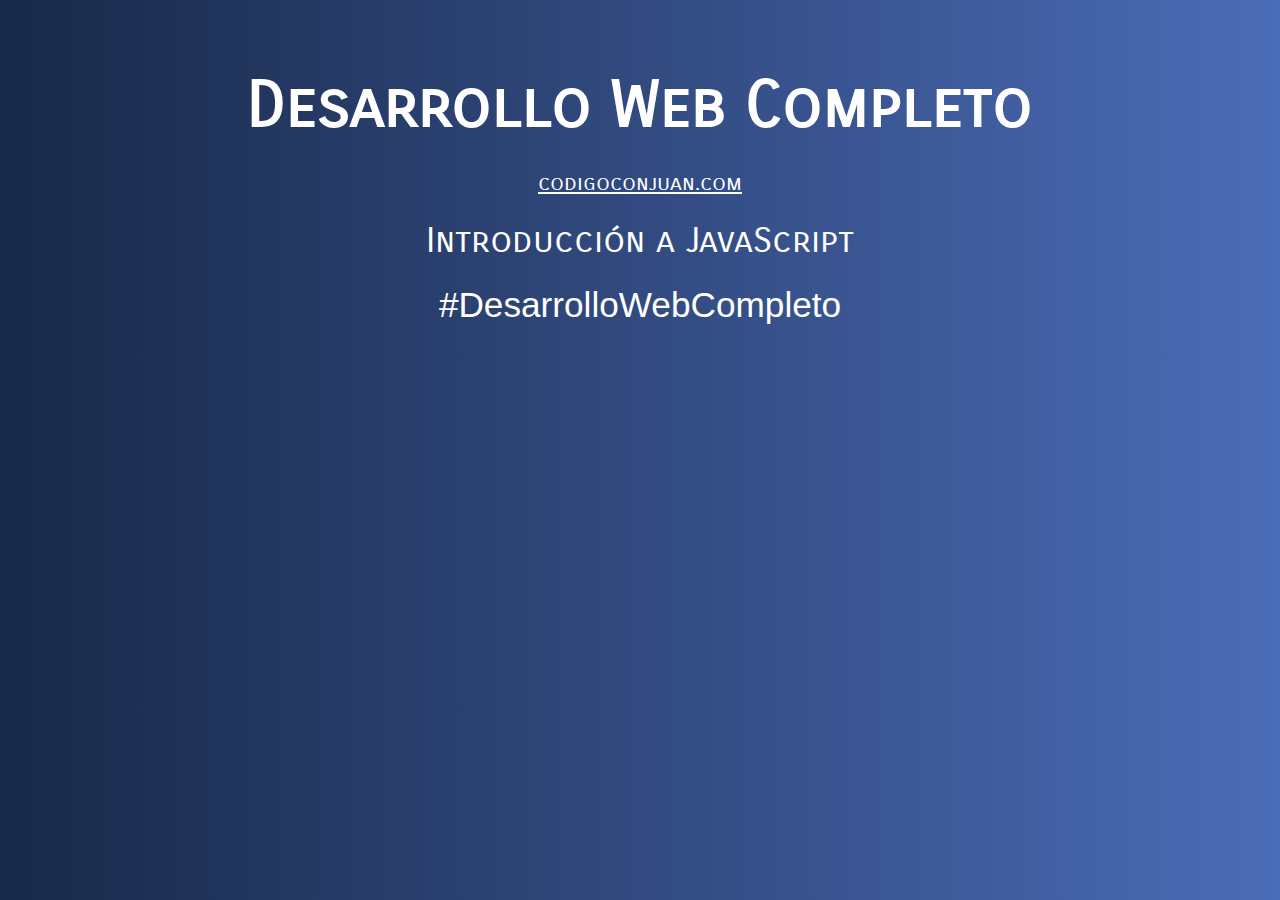
<file: JavaScriptCursoUdemy/IntroduccionJS/index.html>
<!DOCTYPE html>
<html lang="en">
  <head>
    <meta charset="UTF-8" />
    <meta name="viewport" content="width=device-width, initial-scale=1.0" />
    <title>Introducción JavaScript - Desarrollo Web Completo</title>
    <link
      href="https://fonts.googleapis.com/css2?family=Carrois+Gothic+SC&display=swap"
      rel="stylesheet"
    />
    <link rel="stylesheet" href="css/style.css" />
  </head>
  <body>
    <div class="contenido">
      <h1>Desarrollo Web Completo</h1>
      <a href="http://www.codigoconjuan.com" target="_blank"
        >codigoconjuan.com</a
      >
      <p>Introducción a JavaScript</p>
      <p class="hashtag">#DesarrolloWebCompleto</p>
    </div>
    <!-- <script src="js/scripts.js"></script> -->
    <script src="js\ObjectConstructorYLiteral.js"></script>
  </body>
</html>
</file>
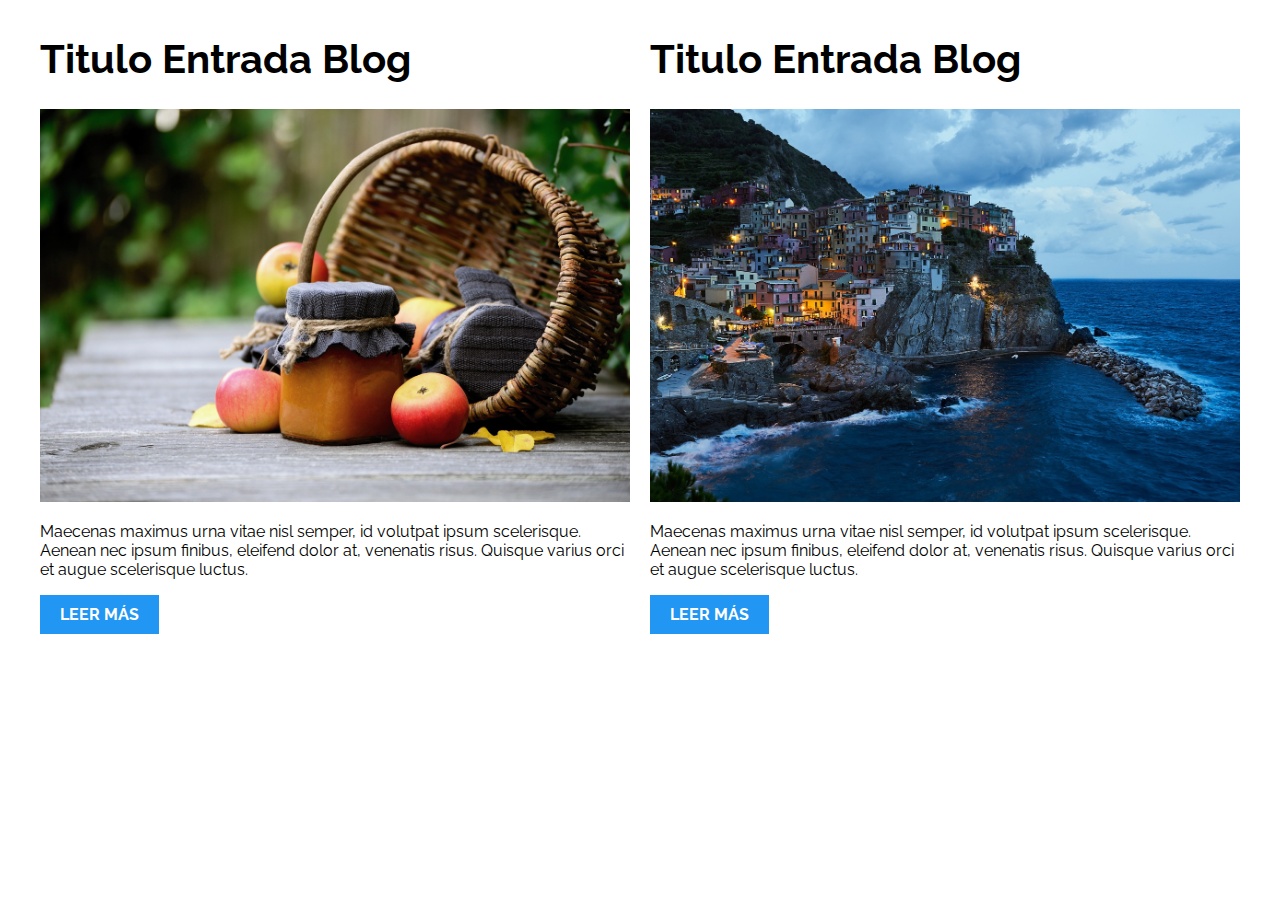
<file: PatronesRWD/01-2columnas_iguales_css_grid/index.html>
<!DOCTYPE html>
<html>

<head>
    <meta charset="utf-8">
    <title>Patrones Responsive Web Design - 2 Columnas</title>
    <link rel="stylesheet" href="https://necolas.github.io/normalize.css/8.0.1/normalize.css">
    <link href="https://fonts.googleapis.com/css?family=Raleway:400,700,900" rel="stylesheet">
    <link rel="stylesheet" href="css/styles.css">
    <meta name="viewport" content="width=device-width, initial-scale=1">
</head>

<body>

    <div class="contenedor dos-columnas">
        <article class="entrada-blog">
            <h1>Titulo Entrada Blog</h1>
            <img src="img/imagen1.jpg">
            <p>Maecenas maximus urna vitae nisl semper, id volutpat ipsum scelerisque. Aenean nec ipsum finibus, eleifend dolor at, venenatis risus. Quisque varius orci et augue scelerisque luctus.</p>
            <a href="#">Leer más</a>
        </article>
        <article class="entrada-blog">
            <h1>Titulo Entrada Blog</h1>
            <img src="img/imagen2.jpg">
            <p>Maecenas maximus urna vitae nisl semper, id volutpat ipsum scelerisque. Aenean nec ipsum finibus, eleifend dolor at, venenatis risus. Quisque varius orci et augue scelerisque luctus.</p>
            <a href="#">Leer más</a>
        </article>
    </div>

</body>

</html>
</file>
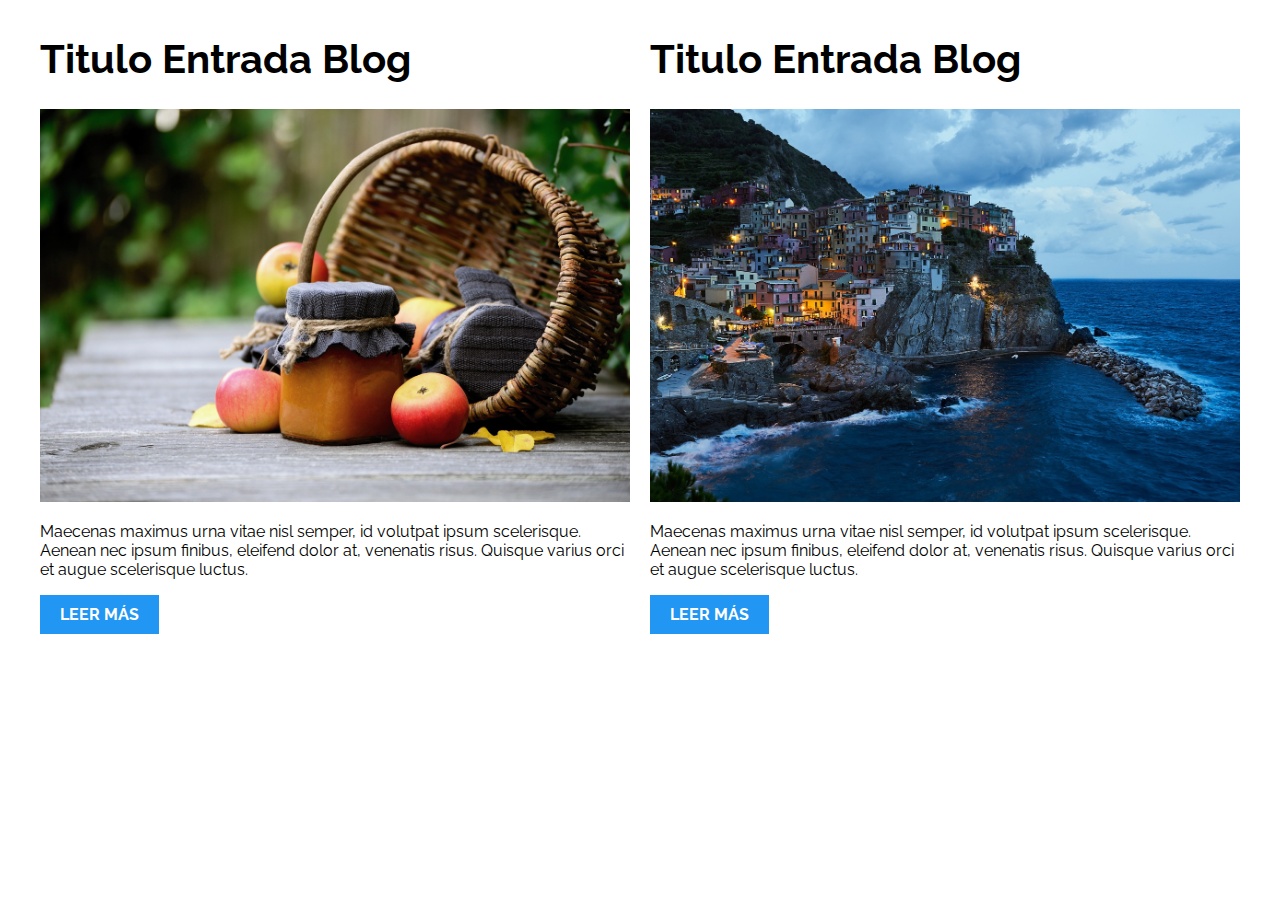
<file: PatronesRWD/02-2columnas_iguales_flexbox/index.html>
<!DOCTYPE html>
<html>

<head>
    <meta charset="utf-8">
    <title>Patrones Responsive Web Design - 2 Columnas</title>
    <link rel="stylesheet" href="https://necolas.github.io/normalize.css/8.0.1/normalize.css">
    <link href="https://fonts.googleapis.com/css?family=Raleway:400,700,900" rel="stylesheet">
    <link rel="stylesheet" href="css/styles.css">
    <meta name="viewport" content="width=device-width, initial-scale=1">
</head>

<body>
    <div class="contenedor dos-columnas">
        <article class="entrada-blog">
            <h1>Titulo Entrada Blog</h1>
            <img src="img/imagen1.jpg">
            <p>Maecenas maximus urna vitae nisl semper, id volutpat ipsum scelerisque. Aenean nec ipsum finibus, eleifend dolor at, venenatis risus. Quisque varius orci et augue scelerisque luctus.</p>
            <a href="#">Leer más</a>
        </article>
        <article class="entrada-blog">
            <h1>Titulo Entrada Blog</h1>
            <img src="img/imagen2.jpg">
            <p>Maecenas maximus urna vitae nisl semper, id volutpat ipsum scelerisque. Aenean nec ipsum finibus, eleifend dolor at, venenatis risus. Quisque varius orci et augue scelerisque luctus.</p>
            <a href="#">Leer más</a>
        </article>
    </div>

</body>

</html>
</file>
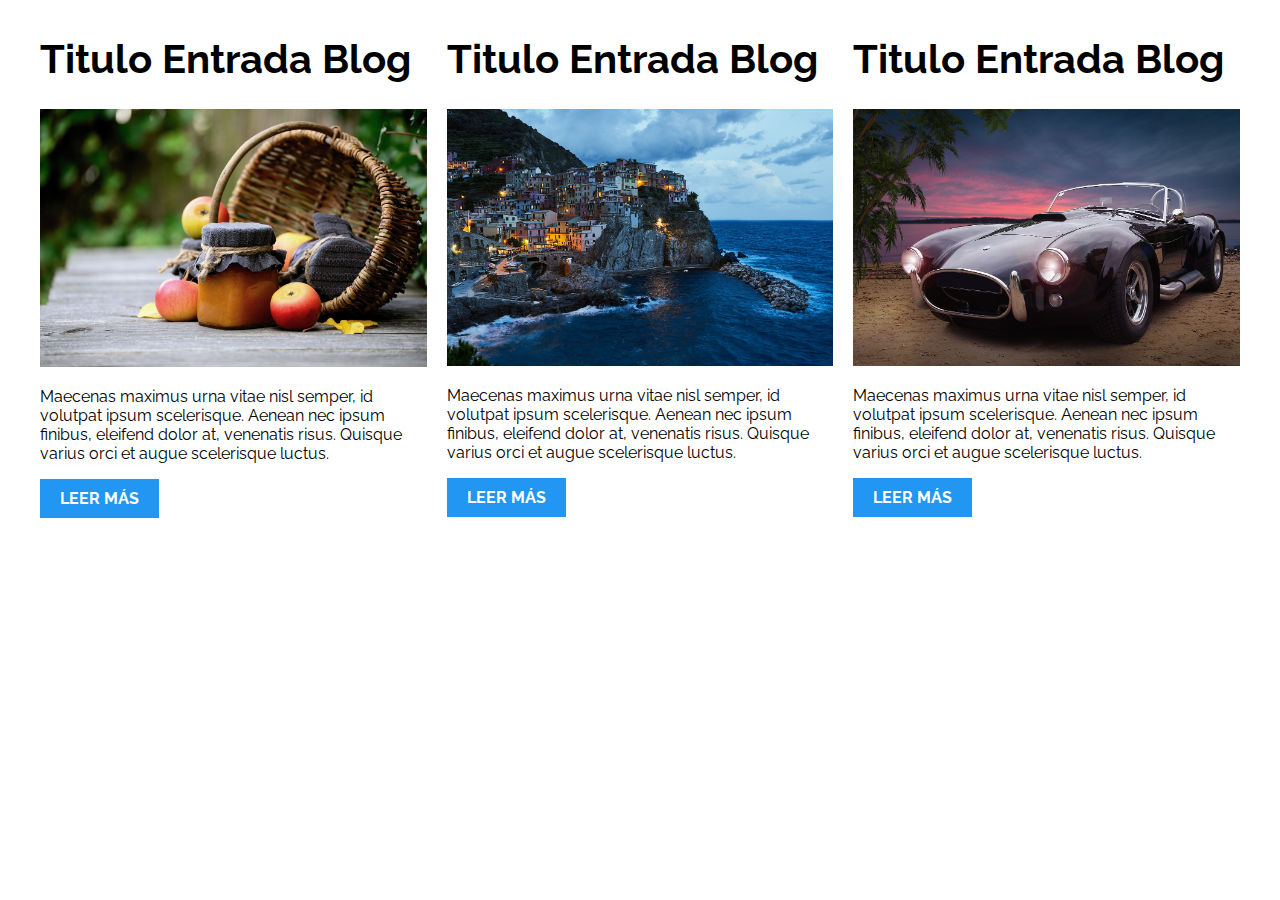
<file: PatronesRWD/03-3columnas_iguales_css_grid/index.html>
<!DOCTYPE html>
<html>

<head>
    <meta charset="utf-8">
    <title>Patrones Responsive Web Design - 3 Columnas Iguales</title>
    <link rel="stylesheet" href="https://necolas.github.io/normalize.css/8.0.1/normalize.css">
    <link href="https://fonts.googleapis.com/css?family=Raleway:400,700,900" rel="stylesheet">
    <link rel="stylesheet" href="css/styles.css">
    <meta name="viewport" content="width=device-width, initial-scale=1">
</head>

<body>

    <div class="contenedor tres-columnas">
        <article class="entrada-blog">
            <h1>Titulo Entrada Blog</h1>
            <img src="img/imagen1.jpg">
            <p>Maecenas maximus urna vitae nisl semper, id volutpat ipsum scelerisque. Aenean nec ipsum finibus, eleifend dolor at, venenatis risus. Quisque varius orci et augue scelerisque luctus.</p>
            <a href="#">Leer más</a>
        </article>

        <article class="entrada-blog">
            <h1>Titulo Entrada Blog</h1>
            <img src="img/imagen2.jpg">

            <p>Maecenas maximus urna vitae nisl semper, id volutpat ipsum scelerisque. Aenean nec ipsum finibus, eleifend dolor at, venenatis risus. Quisque varius orci et augue scelerisque luctus.</p>
            <a href="#">Leer más</a>
        </article>

        <article class="entrada-blog">
            <h1>Titulo Entrada Blog</h1>
            <img src="img/imagen3.jpg">

            <p>Maecenas maximus urna vitae nisl semper, id volutpat ipsum scelerisque. Aenean nec ipsum finibus, eleifend dolor at, venenatis risus. Quisque varius orci et augue scelerisque luctus.</p>
            <a href="#">Leer más</a>
        </article>
    </div>

</body>

</html>
</file>
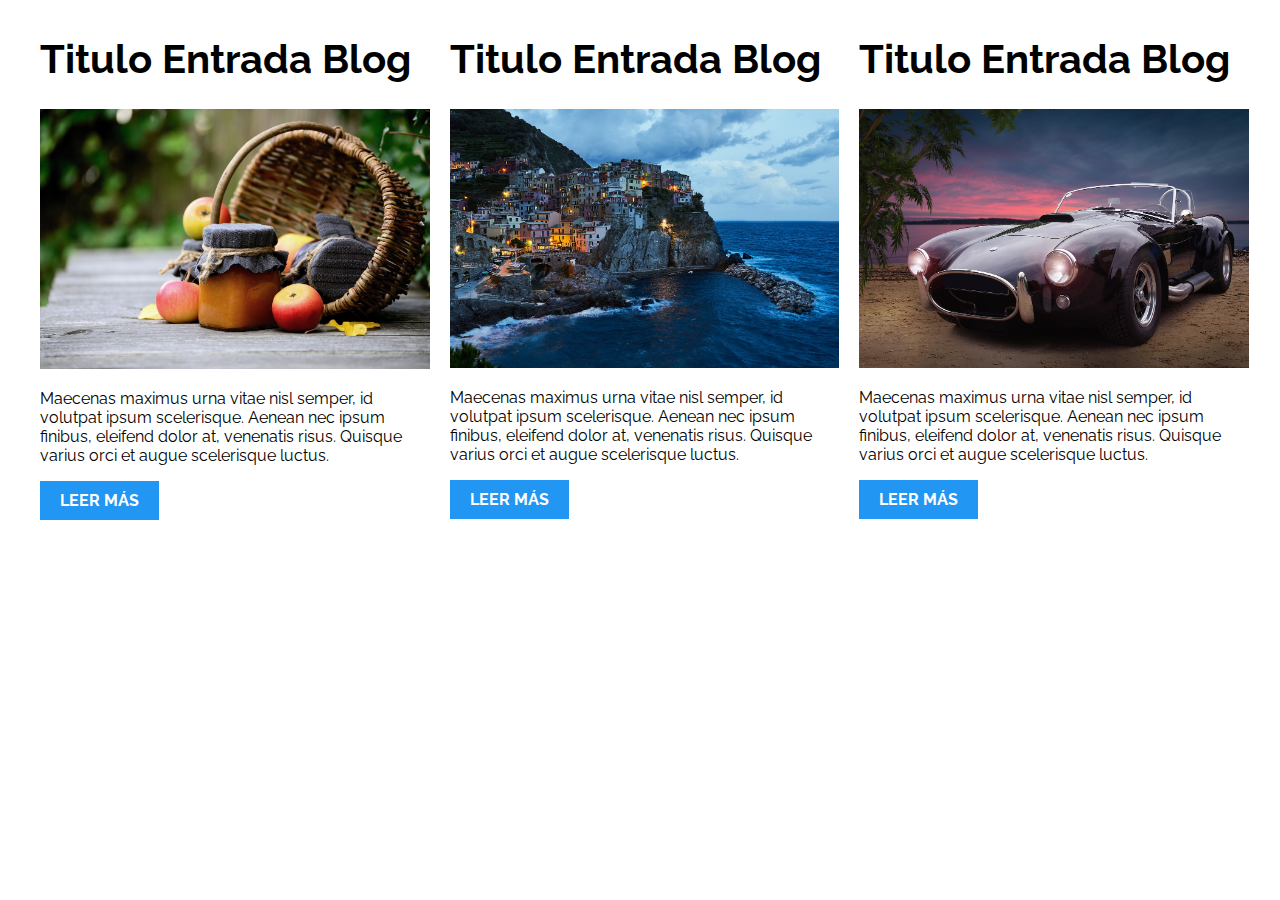
<file: PatronesRWD/04-3columnas_iguales_flexbox/index.html>
<!DOCTYPE html>
<html>

<head>
    <meta charset="utf-8">
    <title>Patrones Responsive Web Design - 3 Columnas Iguales</title>
    <link rel="stylesheet" href="https://necolas.github.io/normalize.css/8.0.1/normalize.css">
    <link href="https://fonts.googleapis.com/css?family=Raleway:400,700,900" rel="stylesheet">
    <link rel="stylesheet" href="css/styles.css">
    <meta name="viewport" content="width=device-width, initial-scale=1">
</head>

<body>

    <div class="contenedor tres-columnas">
        <article class="entrada-blog">
            <h1>Titulo Entrada Blog</h1>
            <img src="img/imagen1.jpg">
            <p>Maecenas maximus urna vitae nisl semper, id volutpat ipsum scelerisque. Aenean nec ipsum finibus, eleifend dolor at, venenatis risus. Quisque varius orci et augue scelerisque luctus.</p>
            <a href="#">Leer más</a>
        </article>

        <article class="entrada-blog">
            <h1>Titulo Entrada Blog</h1>
            <img src="img/imagen2.jpg">

            <p>Maecenas maximus urna vitae nisl semper, id volutpat ipsum scelerisque. Aenean nec ipsum finibus, eleifend dolor at, venenatis risus. Quisque varius orci et augue scelerisque luctus.</p>
            <a href="#">Leer más</a>
        </article>

        <article class="entrada-blog">
            <h1>Titulo Entrada Blog</h1>
            <img src="img/imagen3.jpg">

            <p>Maecenas maximus urna vitae nisl semper, id volutpat ipsum scelerisque. Aenean nec ipsum finibus, eleifend dolor at, venenatis risus. Quisque varius orci et augue scelerisque luctus.</p>
            <a href="#">Leer más</a>
        </article>
    </div>
</body>

</html>
</file>
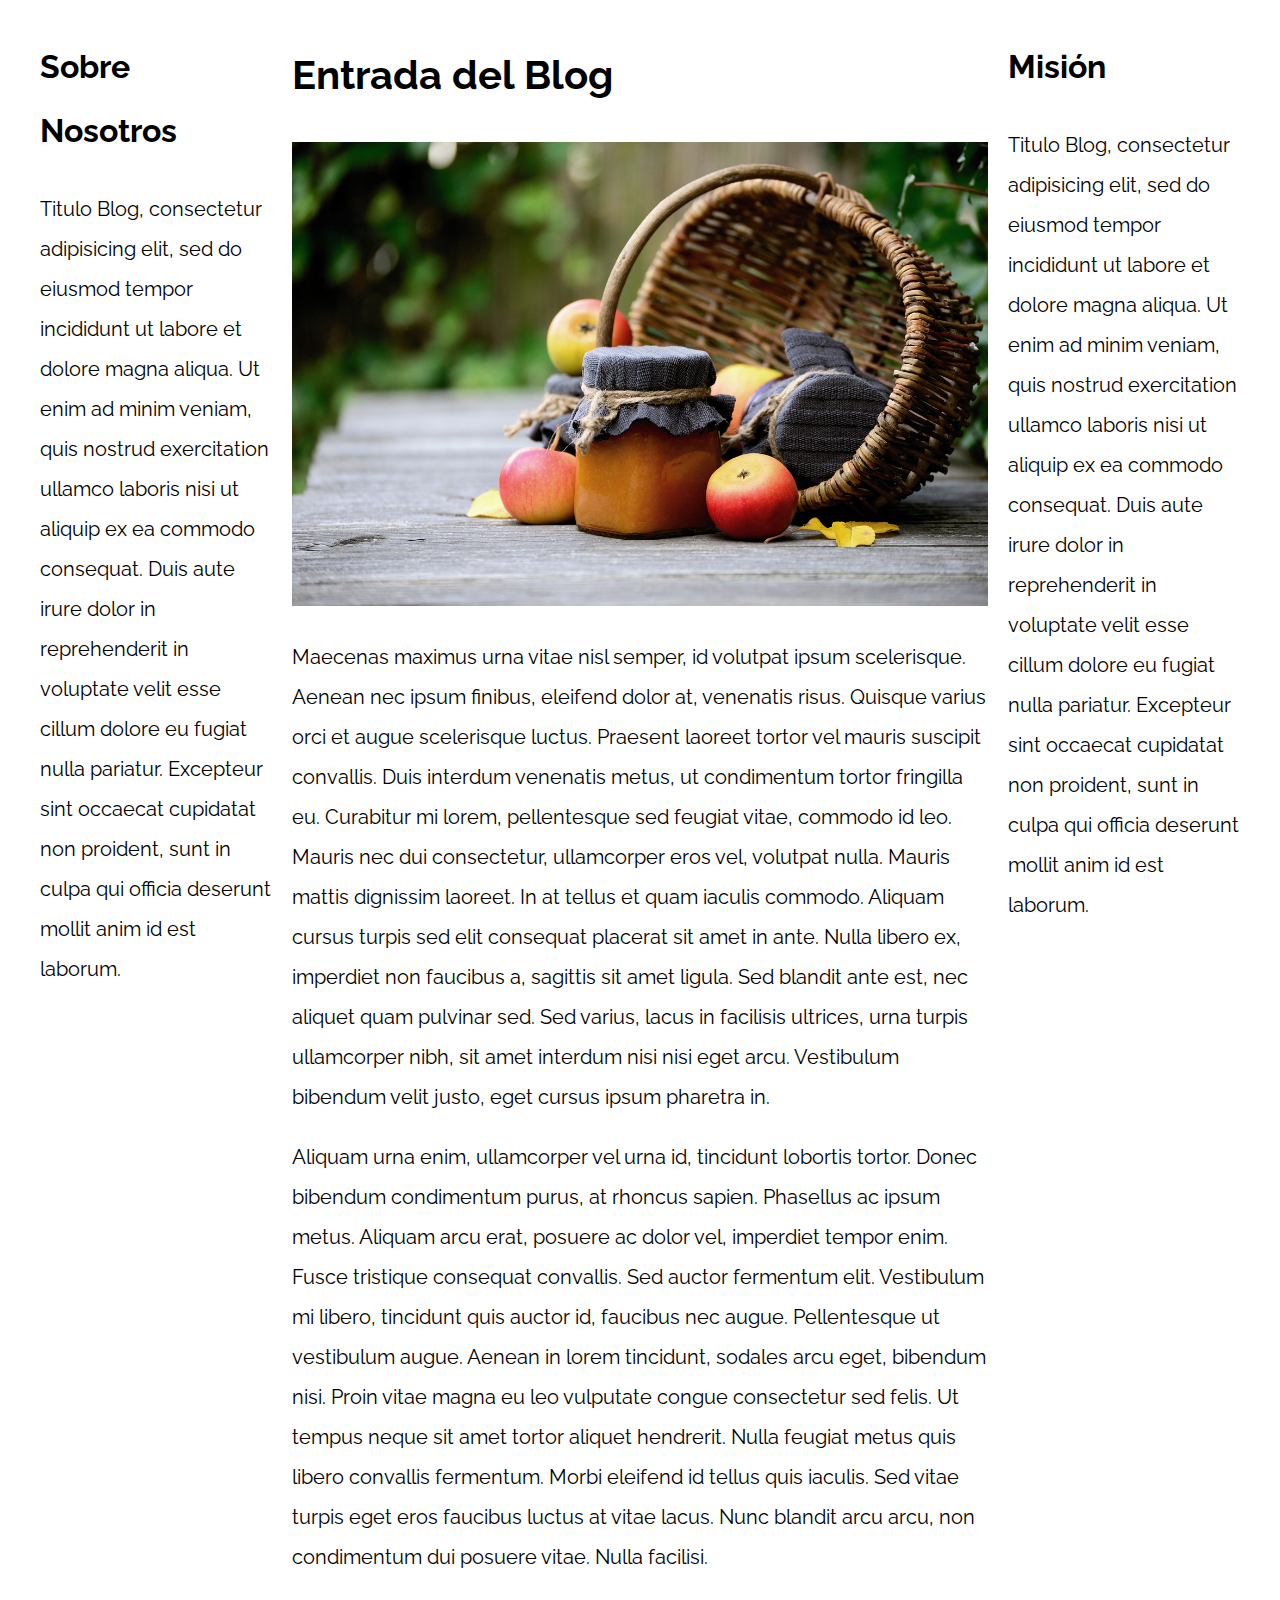
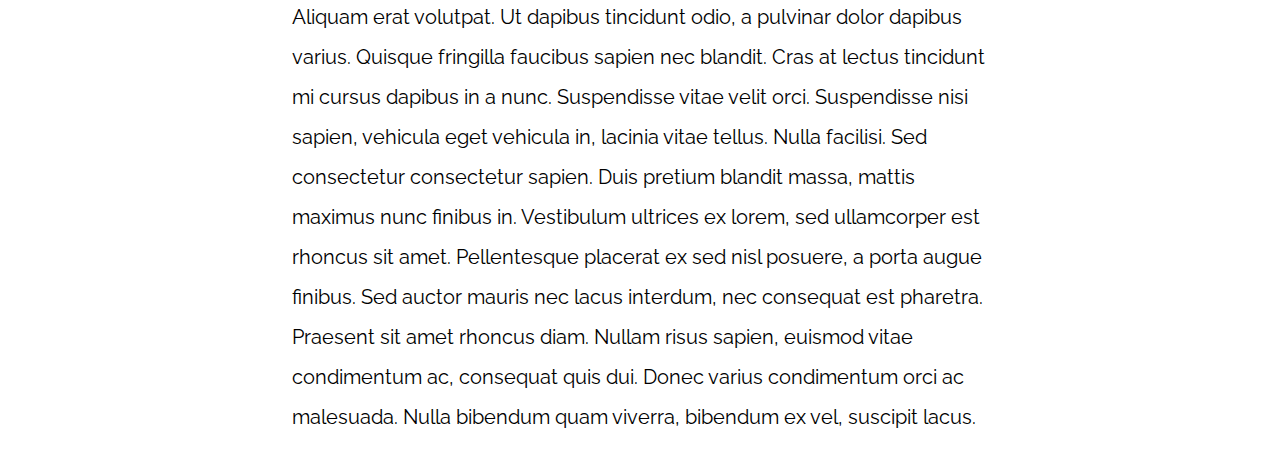
<file: PatronesRWD/05-3columnas_css_grid/index.html>
<!DOCTYPE html>
<html>

<head>
    <meta charset="utf-8">
    <title>Patrones Responsive Web Design</title>
    <link rel="stylesheet" href="https://necolas.github.io/normalize.css/8.0.1/normalize.css">
    <link href="https://fonts.googleapis.com/css?family=Raleway:400,700,900" rel="stylesheet">
    <link rel="stylesheet" href="css/styles.css">
    <meta name="viewport" content="width=device-width, initial-scale=1">
</head>

<body>

    <div class="contenedor contenedor-grid">
        <main class="contenido-principal">
            <article>
                <h1>Entrada del Blog</h1>
                <img src="img/imagen1.jpg">

                <p>Maecenas maximus urna vitae nisl semper, id volutpat ipsum scelerisque. Aenean nec ipsum finibus, eleifend dolor at, venenatis risus. Quisque varius orci et augue scelerisque luctus. Praesent laoreet tortor vel mauris suscipit convallis.
                    Duis interdum venenatis metus, ut condimentum tortor fringilla eu. Curabitur mi lorem, pellentesque sed feugiat vitae, commodo id leo. Mauris nec dui consectetur, ullamcorper eros vel, volutpat nulla. Mauris mattis dignissim laoreet.
                    In at tellus et quam iaculis commodo. Aliquam cursus turpis sed elit consequat placerat sit amet in ante. Nulla libero ex, imperdiet non faucibus a, sagittis sit amet ligula. Sed blandit ante est, nec aliquet quam pulvinar sed. Sed
                    varius, lacus in facilisis ultrices, urna turpis ullamcorper nibh, sit amet interdum nisi nisi eget arcu. Vestibulum bibendum velit justo, eget cursus ipsum pharetra in.</p>

                <p>Aliquam urna enim, ullamcorper vel urna id, tincidunt lobortis tortor. Donec bibendum condimentum purus, at rhoncus sapien. Phasellus ac ipsum metus. Aliquam arcu erat, posuere ac dolor vel, imperdiet tempor enim. Fusce tristique consequat
                    convallis. Sed auctor fermentum elit. Vestibulum mi libero, tincidunt quis auctor id, faucibus nec augue. Pellentesque ut vestibulum augue. Aenean in lorem tincidunt, sodales arcu eget, bibendum nisi. Proin vitae magna eu leo vulputate
                    congue consectetur sed felis. Ut tempus neque sit amet tortor aliquet hendrerit. Nulla feugiat metus quis libero convallis fermentum. Morbi eleifend id tellus quis iaculis. Sed vitae turpis eget eros faucibus luctus at vitae lacus.
                    Nunc blandit arcu arcu, non condimentum dui posuere vitae. Nulla facilisi.</p>

                <p>Aliquam erat volutpat. Ut dapibus tincidunt odio, a pulvinar dolor dapibus varius. Quisque fringilla faucibus sapien nec blandit. Cras at lectus tincidunt mi cursus dapibus in a nunc. Suspendisse vitae velit orci. Suspendisse nisi sapien,
                    vehicula eget vehicula in, lacinia vitae tellus. Nulla facilisi. Sed consectetur consectetur sapien. Duis pretium blandit massa, mattis maximus nunc finibus in. Vestibulum ultrices ex lorem, sed ullamcorper est rhoncus sit amet. Pellentesque
                    placerat ex sed nisl posuere, a porta augue finibus. Sed auctor mauris nec lacus interdum, nec consequat est pharetra. Praesent sit amet rhoncus diam. Nullam risus sapien, euismod vitae condimentum ac, consequat quis dui. Donec varius
                    condimentum orci ac malesuada. Nulla bibendum quam viverra, bibendum ex vel, suscipit lacus.</p>

            </article>
        </main>

        <aside class="sidebar-1">
            <h2>Sobre Nosotros</h2>
            <p>Titulo Blog, consectetur adipisicing elit, sed do eiusmod tempor incididunt ut labore et dolore magna aliqua. Ut enim ad minim veniam, quis nostrud exercitation ullamco laboris nisi ut aliquip ex ea commodo consequat. Duis aute irure dolor
                in reprehenderit in voluptate velit esse cillum dolore eu fugiat nulla pariatur. Excepteur sint occaecat cupidatat non proident, sunt in culpa qui officia deserunt mollit anim id est laborum.</p>
        </aside>
        <aside class="sidebar-2">
            <h2>Misión</h2>
            <p>Titulo Blog, consectetur adipisicing elit, sed do eiusmod tempor incididunt ut labore et dolore magna aliqua. Ut enim ad minim veniam, quis nostrud exercitation ullamco laboris nisi ut aliquip ex ea commodo consequat. Duis aute irure dolor
                in reprehenderit in voluptate velit esse cillum dolore eu fugiat nulla pariatur. Excepteur sint occaecat cupidatat non proident, sunt in culpa qui officia deserunt mollit anim id est laborum.</p>
        </aside>
    </div>

</body>

</html>
</file>
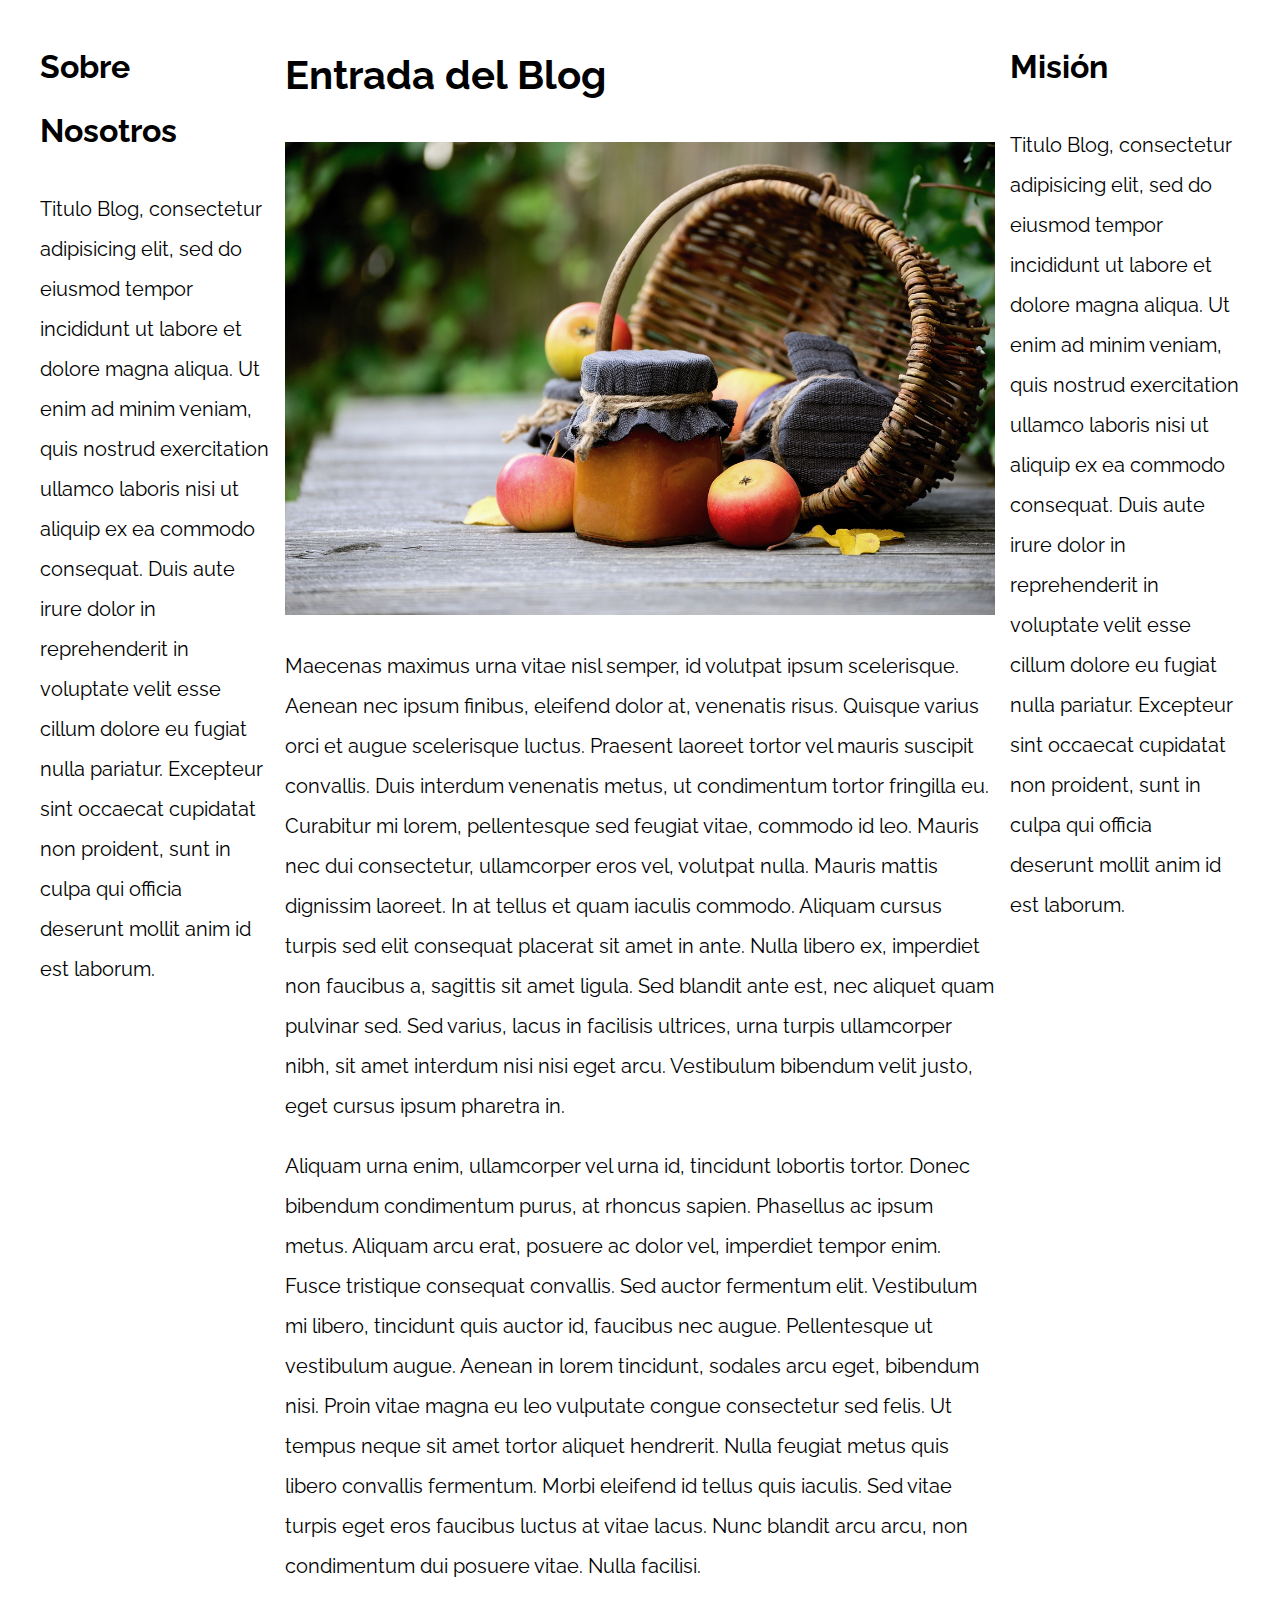
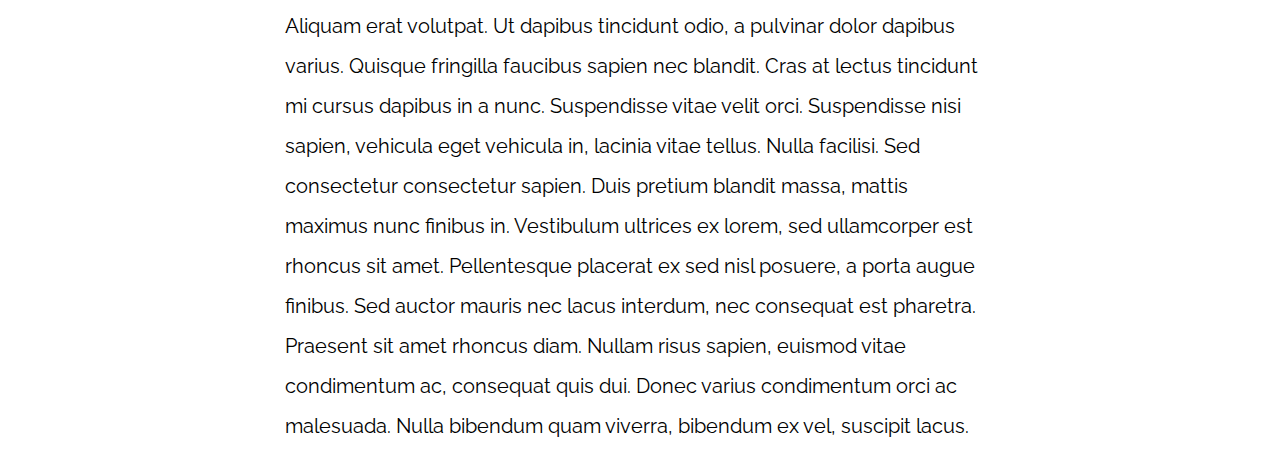
<file: PatronesRWD/06-3columnas_flexbox/index.html>
<!DOCTYPE html>
<html>

<head>
    <meta charset="utf-8">
    <title>Patrones Responsive Web Design</title>
    <link rel="stylesheet" href="https://necolas.github.io/normalize.css/8.0.1/normalize.css">
    <link href="https://fonts.googleapis.com/css?family=Raleway:400,700,900" rel="stylesheet">
    <link rel="stylesheet" href="css/styles.css">
    <meta name="viewport" content="width=device-width, initial-scale=1">
</head>

<body>

    <div class="contenedor contenedor-flex">
        <main class="contenido-principal">
            <article>
                <h1>Entrada del Blog</h1>
                <img src="img/imagen1.jpg">

                <p>Maecenas maximus urna vitae nisl semper, id volutpat ipsum scelerisque. Aenean nec ipsum finibus, eleifend dolor at, venenatis risus. Quisque varius orci et augue scelerisque luctus. Praesent laoreet tortor vel mauris suscipit convallis.
                    Duis interdum venenatis metus, ut condimentum tortor fringilla eu. Curabitur mi lorem, pellentesque sed feugiat vitae, commodo id leo. Mauris nec dui consectetur, ullamcorper eros vel, volutpat nulla. Mauris mattis dignissim laoreet.
                    In at tellus et quam iaculis commodo. Aliquam cursus turpis sed elit consequat placerat sit amet in ante. Nulla libero ex, imperdiet non faucibus a, sagittis sit amet ligula. Sed blandit ante est, nec aliquet quam pulvinar sed. Sed
                    varius, lacus in facilisis ultrices, urna turpis ullamcorper nibh, sit amet interdum nisi nisi eget arcu. Vestibulum bibendum velit justo, eget cursus ipsum pharetra in.</p>

                <p>Aliquam urna enim, ullamcorper vel urna id, tincidunt lobortis tortor. Donec bibendum condimentum purus, at rhoncus sapien. Phasellus ac ipsum metus. Aliquam arcu erat, posuere ac dolor vel, imperdiet tempor enim. Fusce tristique consequat
                    convallis. Sed auctor fermentum elit. Vestibulum mi libero, tincidunt quis auctor id, faucibus nec augue. Pellentesque ut vestibulum augue. Aenean in lorem tincidunt, sodales arcu eget, bibendum nisi. Proin vitae magna eu leo vulputate
                    congue consectetur sed felis. Ut tempus neque sit amet tortor aliquet hendrerit. Nulla feugiat metus quis libero convallis fermentum. Morbi eleifend id tellus quis iaculis. Sed vitae turpis eget eros faucibus luctus at vitae lacus.
                    Nunc blandit arcu arcu, non condimentum dui posuere vitae. Nulla facilisi.</p>

                <p>Aliquam erat volutpat. Ut dapibus tincidunt odio, a pulvinar dolor dapibus varius. Quisque fringilla faucibus sapien nec blandit. Cras at lectus tincidunt mi cursus dapibus in a nunc. Suspendisse vitae velit orci. Suspendisse nisi sapien,
                    vehicula eget vehicula in, lacinia vitae tellus. Nulla facilisi. Sed consectetur consectetur sapien. Duis pretium blandit massa, mattis maximus nunc finibus in. Vestibulum ultrices ex lorem, sed ullamcorper est rhoncus sit amet. Pellentesque
                    placerat ex sed nisl posuere, a porta augue finibus. Sed auctor mauris nec lacus interdum, nec consequat est pharetra. Praesent sit amet rhoncus diam. Nullam risus sapien, euismod vitae condimentum ac, consequat quis dui. Donec varius
                    condimentum orci ac malesuada. Nulla bibendum quam viverra, bibendum ex vel, suscipit lacus.</p>

            </article>
        </main>

        <aside class="sidebar-1 sidebar">
            <h2>Sobre Nosotros</h2>
            <p>Titulo Blog, consectetur adipisicing elit, sed do eiusmod tempor incididunt ut labore et dolore magna aliqua. Ut enim ad minim veniam, quis nostrud exercitation ullamco laboris nisi ut aliquip ex ea commodo consequat. Duis aute irure dolor
                in reprehenderit in voluptate velit esse cillum dolore eu fugiat nulla pariatur. Excepteur sint occaecat cupidatat non proident, sunt in culpa qui officia deserunt mollit anim id est laborum.</p>
        </aside >
        <aside class="sidebar-2 sidebar">
            <h2>Misión</h2>
            <p>Titulo Blog, consectetur adipisicing elit, sed do eiusmod tempor incididunt ut labore et dolore magna aliqua. Ut enim ad minim veniam, quis nostrud exercitation ullamco laboris nisi ut aliquip ex ea commodo consequat. Duis aute irure dolor
                in reprehenderit in voluptate velit esse cillum dolore eu fugiat nulla pariatur. Excepteur sint occaecat cupidatat non proident, sunt in culpa qui officia deserunt mollit anim id est laborum.</p>
        </aside>
    </div>

</body>

</html>
</file>
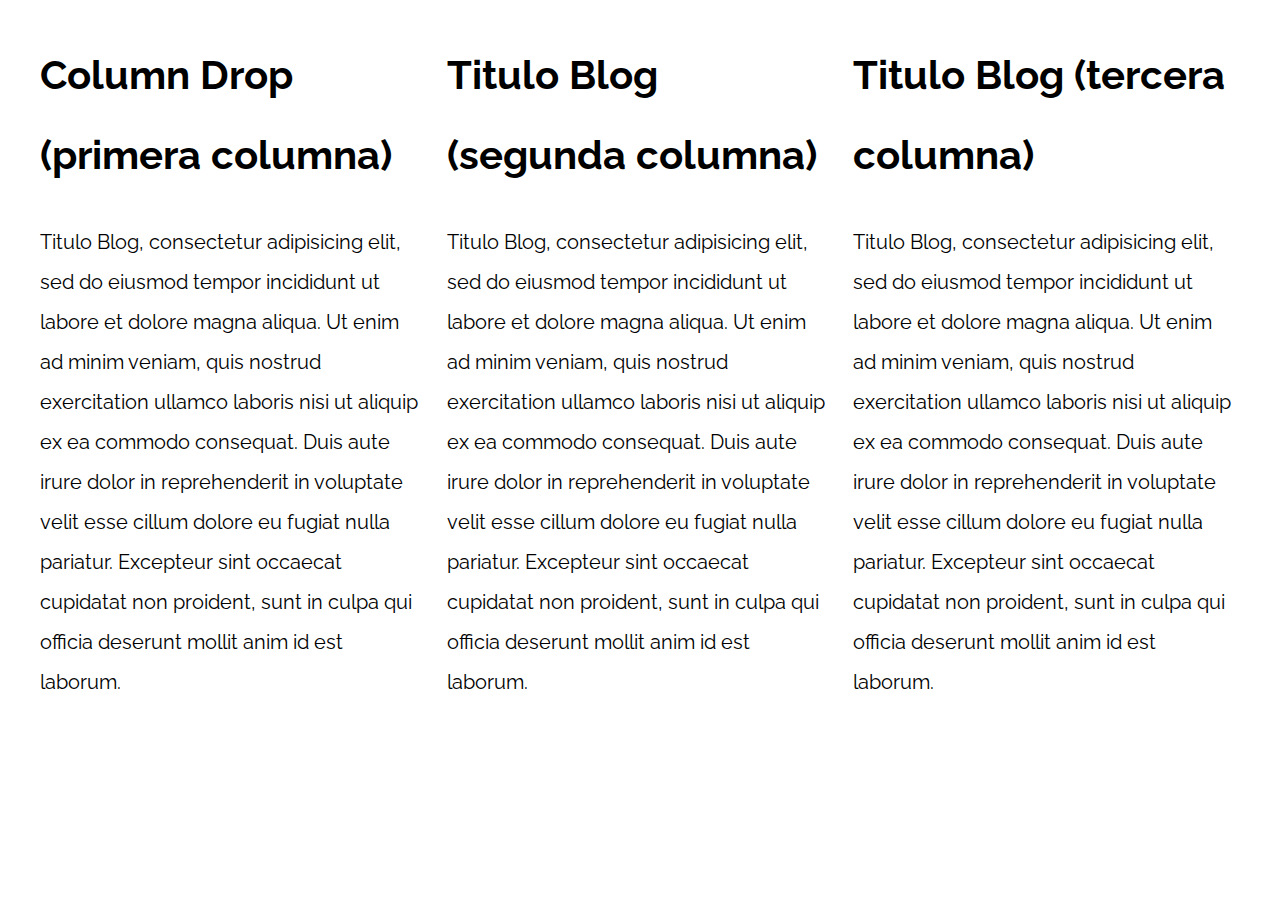
<file: PatronesRWD/07-column_drop_css_grid/index.html>
<!DOCTYPE html>
<html>

<head>
    <meta charset="utf-8">
    <title>Patrones Responsive Web Design</title>
    <link rel="stylesheet" href="https://necolas.github.io/normalize.css/8.0.1/normalize.css">
    <link href="https://fonts.googleapis.com/css?family=Raleway:400,700,900" rel="stylesheet">
    <link rel="stylesheet" href="css/styles.css">
    <meta name="viewport" content="width=device-width, initial-scale=1">
</head>

<body>

    <div class="contenedor column-drop-css">
        <main>
            <h1>Column Drop (primera columna)</h1>
            <p>
                Titulo Blog, consectetur adipisicing elit, sed do eiusmod tempor incididunt ut labore et dolore magna aliqua. Ut enim ad minim veniam, quis nostrud exercitation ullamco laboris nisi ut aliquip ex ea commodo consequat. Duis aute irure dolor in reprehenderit
                in voluptate velit esse cillum dolore eu fugiat nulla pariatur. Excepteur sint occaecat cupidatat non proident, sunt in culpa qui officia deserunt mollit anim id est laborum.
            </p>
        </main>

        <aside class="primera">
            <h1>Titulo Blog (segunda columna)</h1>
            <p>
                Titulo Blog, consectetur adipisicing elit, sed do eiusmod tempor incididunt ut labore et dolore magna aliqua. Ut enim ad minim veniam, quis nostrud exercitation ullamco laboris nisi ut aliquip ex ea commodo consequat. Duis aute irure dolor in reprehenderit
                in voluptate velit esse cillum dolore eu fugiat nulla pariatur. Excepteur sint occaecat cupidatat non proident, sunt in culpa qui officia deserunt mollit anim id est laborum.
            </p>
        </aside>

        <aside class="segunda">
            <h1>Titulo Blog (tercera columna)</h1>
            <p>
                Titulo Blog, consectetur adipisicing elit, sed do eiusmod tempor incididunt ut labore et dolore magna aliqua. Ut enim ad minim veniam, quis nostrud exercitation ullamco laboris nisi ut aliquip ex ea commodo consequat. Duis aute irure dolor in reprehenderit
                in voluptate velit esse cillum dolore eu fugiat nulla pariatur. Excepteur sint occaecat cupidatat non proident, sunt in culpa qui officia deserunt mollit anim id est laborum.
            </p>
        </aside>
    </div>

</body>

</html>
</file>
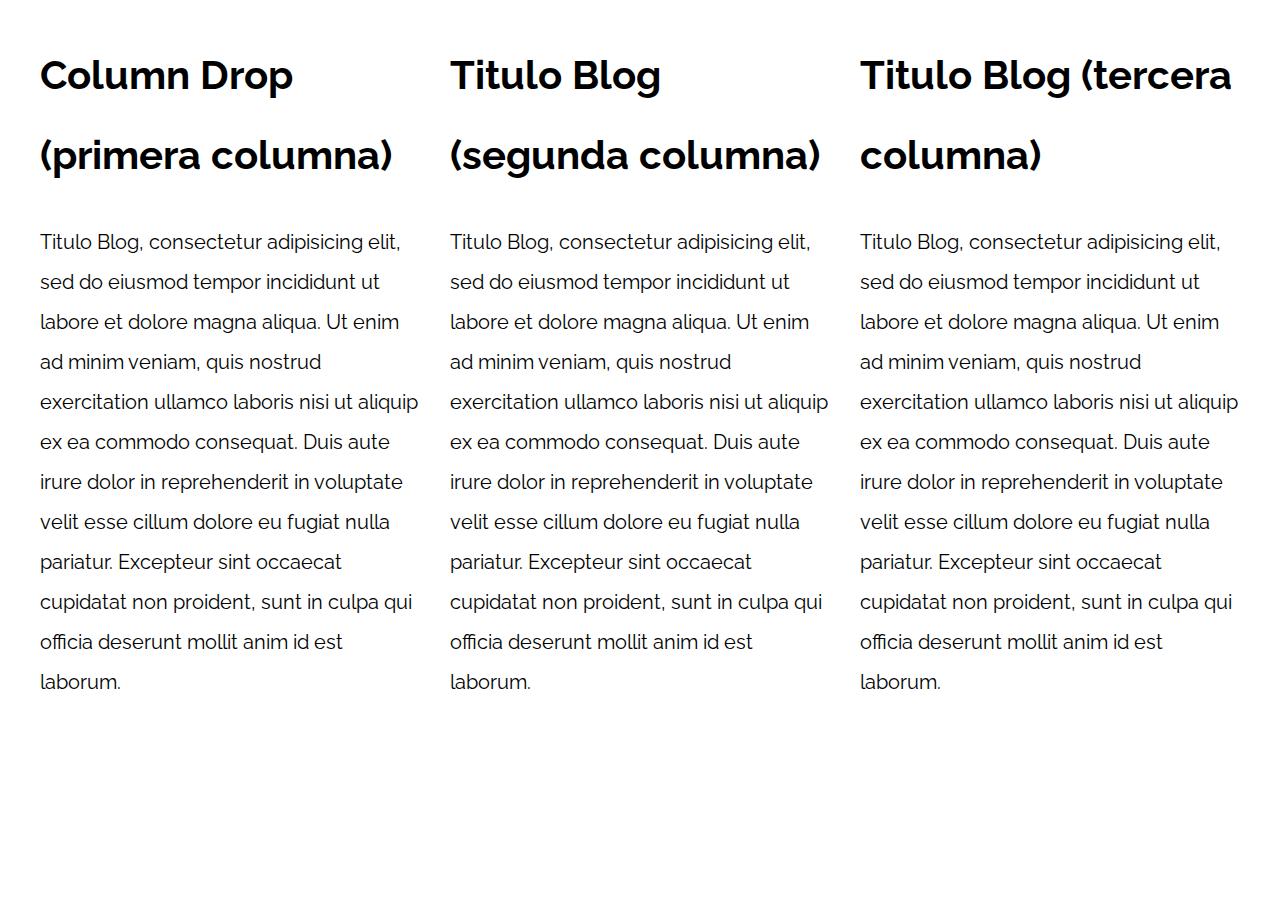
<file: PatronesRWD/08-column_drop_flexbox/index.html>
<!DOCTYPE html>
<html>

<head>
    <meta charset="utf-8">
    <title>Patrones Responsive Web Design</title>
    <link rel="stylesheet" href="https://necolas.github.io/normalize.css/8.0.1/normalize.css">
    <link href="https://fonts.googleapis.com/css?family=Raleway:400,700,900" rel="stylesheet">
    <link rel="stylesheet" href="css/styles.css">
    <meta name="viewport" content="width=device-width, initial-scale=1">
</head>

<body>

    <div class="contenedor column-drop-flex">
        <main class="contenido-principal">
            <h1>Column Drop (primera columna)</h1>
            <p>
                Titulo Blog, consectetur adipisicing elit, sed do eiusmod tempor incididunt ut labore et dolore magna aliqua. Ut enim ad minim veniam, quis nostrud exercitation ullamco laboris nisi ut aliquip ex ea commodo consequat. Duis aute irure dolor in reprehenderit
                in voluptate velit esse cillum dolore eu fugiat nulla pariatur. Excepteur sint occaecat cupidatat non proident, sunt in culpa qui officia deserunt mollit anim id est laborum.
            </p>
        </main>

        <aside class="primera">
            <h1>Titulo Blog (segunda columna)</h1>
            <p>
                Titulo Blog, consectetur adipisicing elit, sed do eiusmod tempor incididunt ut labore et dolore magna aliqua. Ut enim ad minim veniam, quis nostrud exercitation ullamco laboris nisi ut aliquip ex ea commodo consequat. Duis aute irure dolor in reprehenderit
                in voluptate velit esse cillum dolore eu fugiat nulla pariatur. Excepteur sint occaecat cupidatat non proident, sunt in culpa qui officia deserunt mollit anim id est laborum.
            </p>
        </aside>

        <aside class="segunda">
            <h1>Titulo Blog (tercera columna)</h1>
            <p>
                Titulo Blog, consectetur adipisicing elit, sed do eiusmod tempor incididunt ut labore et dolore magna aliqua. Ut enim ad minim veniam, quis nostrud exercitation ullamco laboris nisi ut aliquip ex ea commodo consequat. Duis aute irure dolor in reprehenderit
                in voluptate velit esse cillum dolore eu fugiat nulla pariatur. Excepteur sint occaecat cupidatat non proident, sunt in culpa qui officia deserunt mollit anim id est laborum.
            </p>
        </aside>
    </div>

</body>

</html>
</file>
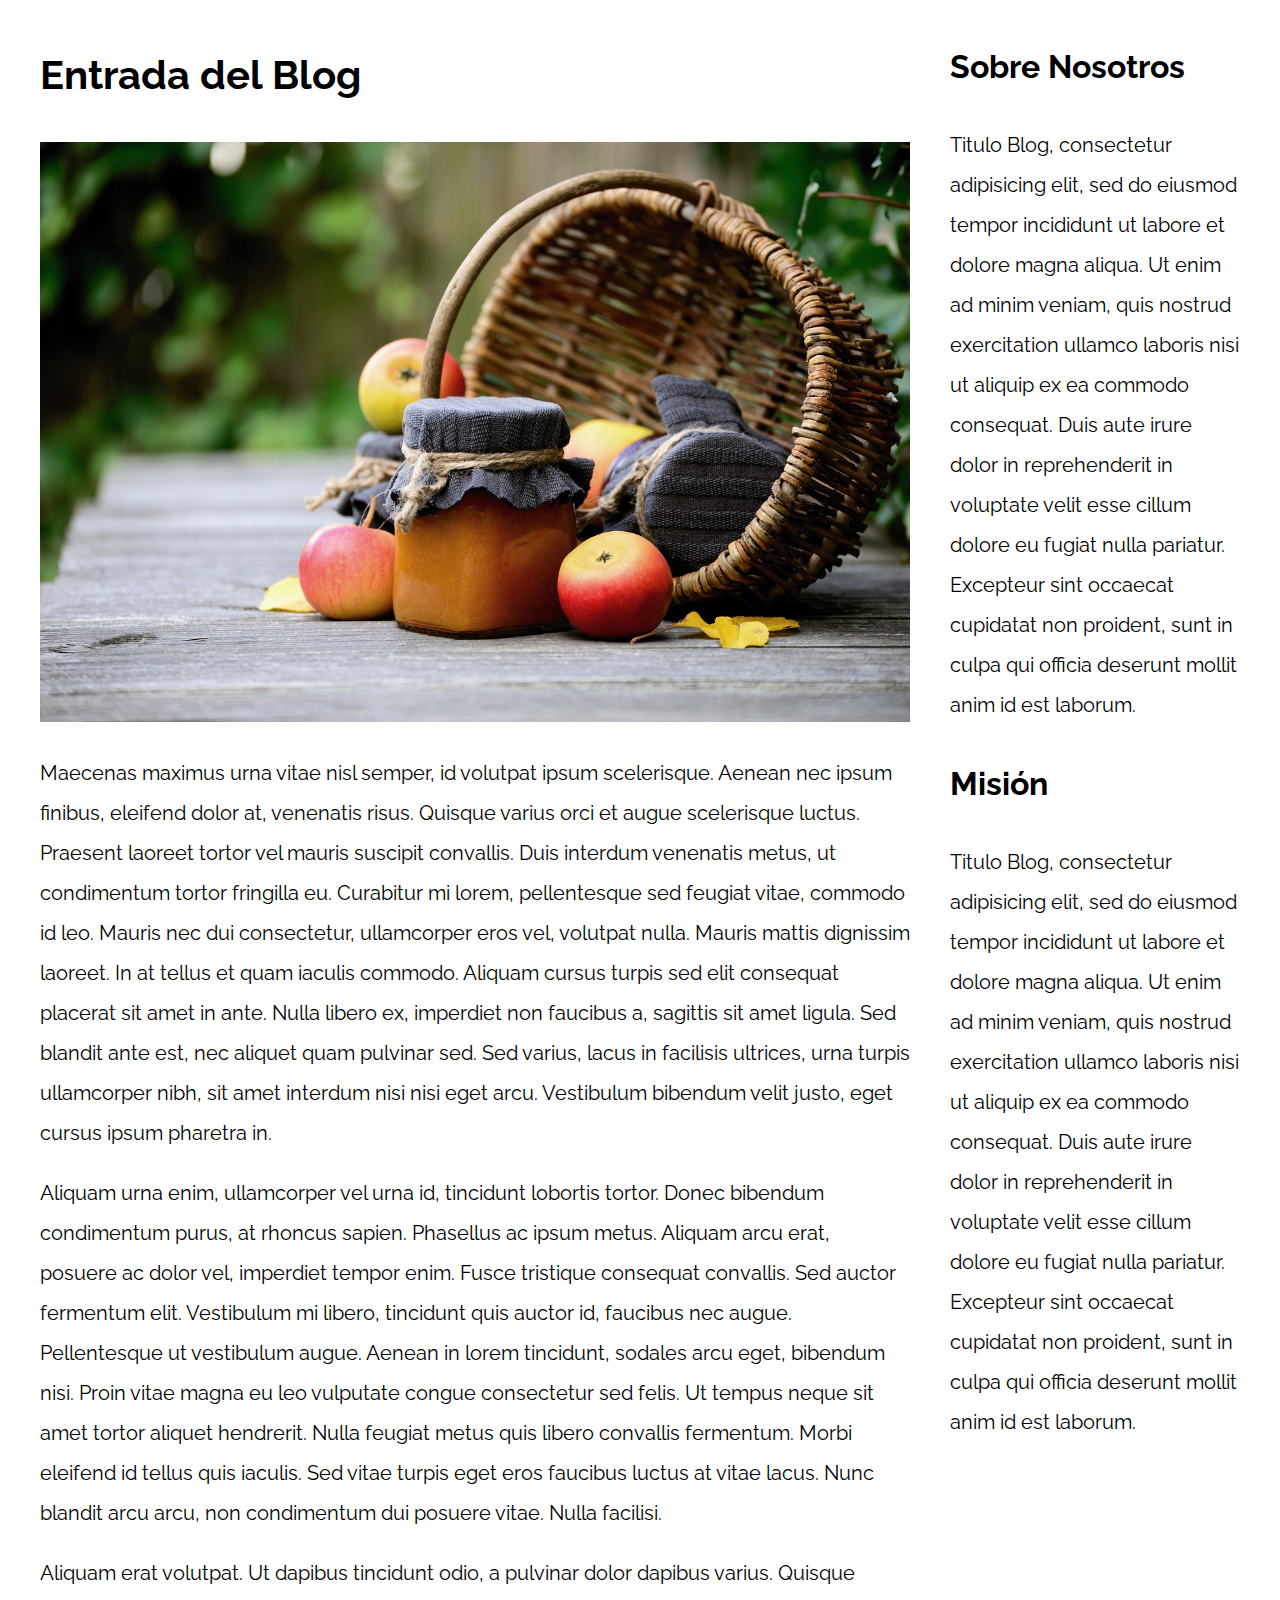
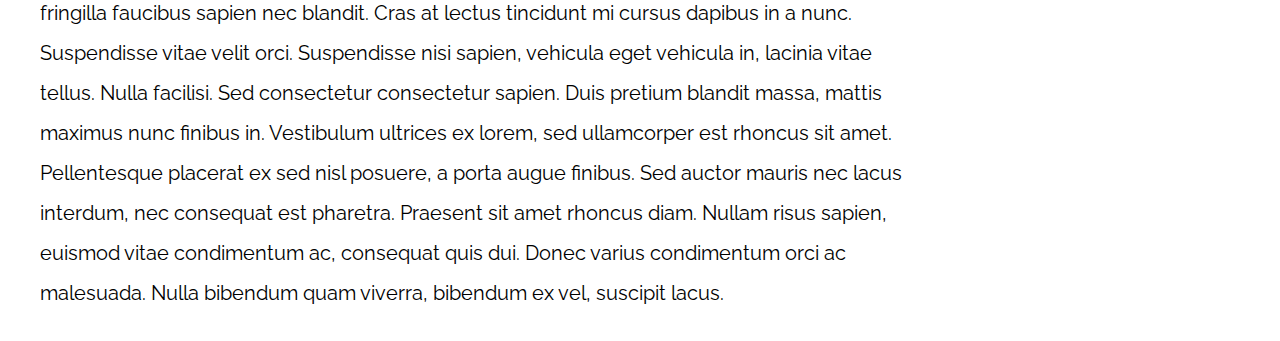
<file: PatronesRWD/09-con_sidebar_css_grid/index.html>
<!DOCTYPE html>
<html>

<head>
    <meta charset="utf-8">
    <title>Patrones Responsive Web Design</title>
    <link rel="stylesheet" href="https://necolas.github.io/normalize.css/8.0.1/normalize.css">
    <link href="https://fonts.googleapis.com/css?family=Raleway:400,700,900" rel="stylesheet">
    <link rel="stylesheet" href="css/styles.css">
    <meta name="viewport" content="width=device-width, initial-scale=1">
</head>

<body>

    <div class="contenedor con-sidebar">
        <article>
            <h1>Entrada del Blog</h1>
            <img src="img/imagen1.jpg">

            <p>Maecenas maximus urna vitae nisl semper, id volutpat ipsum scelerisque. Aenean nec ipsum finibus, eleifend dolor at, venenatis risus. Quisque varius orci et augue scelerisque luctus. Praesent laoreet tortor vel mauris suscipit convallis. Duis
                interdum venenatis metus, ut condimentum tortor fringilla eu. Curabitur mi lorem, pellentesque sed feugiat vitae, commodo id leo. Mauris nec dui consectetur, ullamcorper eros vel, volutpat nulla. Mauris mattis dignissim laoreet. In at
                tellus et quam iaculis commodo. Aliquam cursus turpis sed elit consequat placerat sit amet in ante. Nulla libero ex, imperdiet non faucibus a, sagittis sit amet ligula. Sed blandit ante est, nec aliquet quam pulvinar sed. Sed varius, lacus
                in facilisis ultrices, urna turpis ullamcorper nibh, sit amet interdum nisi nisi eget arcu. Vestibulum bibendum velit justo, eget cursus ipsum pharetra in.</p>

            <p>Aliquam urna enim, ullamcorper vel urna id, tincidunt lobortis tortor. Donec bibendum condimentum purus, at rhoncus sapien. Phasellus ac ipsum metus. Aliquam arcu erat, posuere ac dolor vel, imperdiet tempor enim. Fusce tristique consequat
                convallis. Sed auctor fermentum elit. Vestibulum mi libero, tincidunt quis auctor id, faucibus nec augue. Pellentesque ut vestibulum augue. Aenean in lorem tincidunt, sodales arcu eget, bibendum nisi. Proin vitae magna eu leo vulputate
                congue consectetur sed felis. Ut tempus neque sit amet tortor aliquet hendrerit. Nulla feugiat metus quis libero convallis fermentum. Morbi eleifend id tellus quis iaculis. Sed vitae turpis eget eros faucibus luctus at vitae lacus. Nunc
                blandit arcu arcu, non condimentum dui posuere vitae. Nulla facilisi.</p>

            <p>Aliquam erat volutpat. Ut dapibus tincidunt odio, a pulvinar dolor dapibus varius. Quisque fringilla faucibus sapien nec blandit. Cras at lectus tincidunt mi cursus dapibus in a nunc. Suspendisse vitae velit orci. Suspendisse nisi sapien,
                vehicula eget vehicula in, lacinia vitae tellus. Nulla facilisi. Sed consectetur consectetur sapien. Duis pretium blandit massa, mattis maximus nunc finibus in. Vestibulum ultrices ex lorem, sed ullamcorper est rhoncus sit amet. Pellentesque
                placerat ex sed nisl posuere, a porta augue finibus. Sed auctor mauris nec lacus interdum, nec consequat est pharetra. Praesent sit amet rhoncus diam. Nullam risus sapien, euismod vitae condimentum ac, consequat quis dui. Donec varius
                condimentum orci ac malesuada. Nulla bibendum quam viverra, bibendum ex vel, suscipit lacus.</p>
        </article>
        <aside>
            <h2>Sobre Nosotros</h2>
            <p>Titulo Blog, consectetur adipisicing elit, sed do eiusmod tempor incididunt ut labore et dolore magna aliqua. Ut enim ad minim veniam, quis nostrud exercitation ullamco laboris nisi ut aliquip ex ea commodo consequat. Duis aute irure dolor
                in reprehenderit in voluptate velit esse cillum dolore eu fugiat nulla pariatur. Excepteur sint occaecat cupidatat non proident, sunt in culpa qui officia deserunt mollit anim id est laborum.</p>


            <h2>Misión</h2>
            <p>Titulo Blog, consectetur adipisicing elit, sed do eiusmod tempor incididunt ut labore et dolore magna aliqua. Ut enim ad minim veniam, quis nostrud exercitation ullamco laboris nisi ut aliquip ex ea commodo consequat. Duis aute irure dolor
                in reprehenderit in voluptate velit esse cillum dolore eu fugiat nulla pariatur. Excepteur sint occaecat cupidatat non proident, sunt in culpa qui officia deserunt mollit anim id est laborum.</p>
        </aside>
    </div>

</body>

</html>
</file>
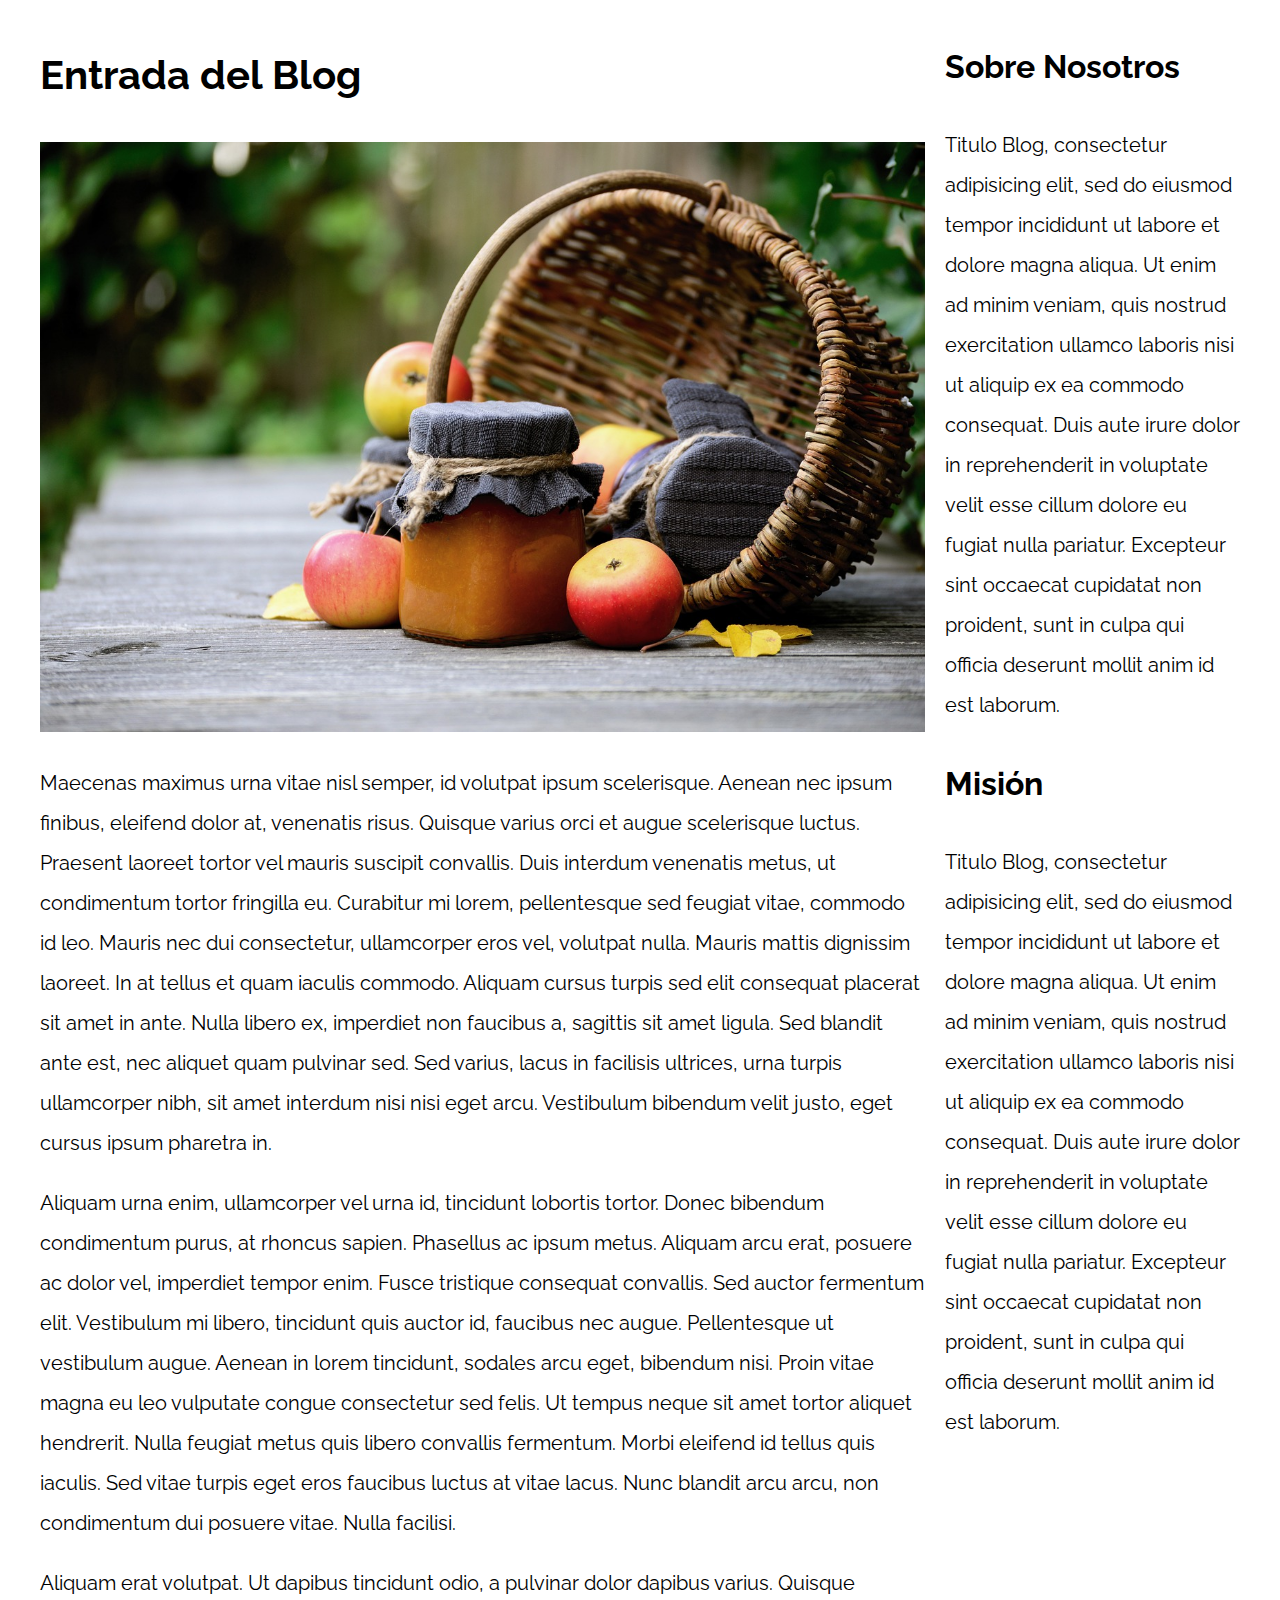
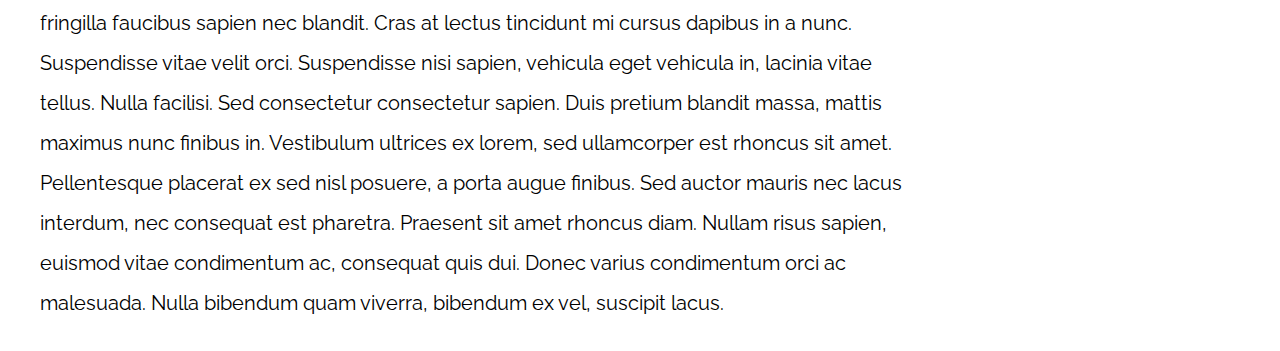
<file: PatronesRWD/10-con_sidebar_flexbox/index.html>
<!DOCTYPE html>
<html>

<head>
    <meta charset="utf-8">
    <title>Patrones Responsive Web Design</title>
    <link rel="stylesheet" href="https://necolas.github.io/normalize.css/8.0.1/normalize.css">
    <link href="https://fonts.googleapis.com/css?family=Raleway:400,700,900" rel="stylesheet">
    <link rel="stylesheet" href="css/styles.css">
    <meta name="viewport" content="width=device-width, initial-scale=1">
</head>

<body>

    <div class="contenedor con-sidebar-flex">
        <article>
            <h1>Entrada del Blog</h1>
            <img src="img/imagen1.jpg">

            <p>Maecenas maximus urna vitae nisl semper, id volutpat ipsum scelerisque. Aenean nec ipsum finibus, eleifend dolor at, venenatis risus. Quisque varius orci et augue scelerisque luctus. Praesent laoreet tortor vel mauris suscipit convallis. Duis
                interdum venenatis metus, ut condimentum tortor fringilla eu. Curabitur mi lorem, pellentesque sed feugiat vitae, commodo id leo. Mauris nec dui consectetur, ullamcorper eros vel, volutpat nulla. Mauris mattis dignissim laoreet. In at
                tellus et quam iaculis commodo. Aliquam cursus turpis sed elit consequat placerat sit amet in ante. Nulla libero ex, imperdiet non faucibus a, sagittis sit amet ligula. Sed blandit ante est, nec aliquet quam pulvinar sed. Sed varius, lacus
                in facilisis ultrices, urna turpis ullamcorper nibh, sit amet interdum nisi nisi eget arcu. Vestibulum bibendum velit justo, eget cursus ipsum pharetra in.</p>

            <p>Aliquam urna enim, ullamcorper vel urna id, tincidunt lobortis tortor. Donec bibendum condimentum purus, at rhoncus sapien. Phasellus ac ipsum metus. Aliquam arcu erat, posuere ac dolor vel, imperdiet tempor enim. Fusce tristique consequat
                convallis. Sed auctor fermentum elit. Vestibulum mi libero, tincidunt quis auctor id, faucibus nec augue. Pellentesque ut vestibulum augue. Aenean in lorem tincidunt, sodales arcu eget, bibendum nisi. Proin vitae magna eu leo vulputate
                congue consectetur sed felis. Ut tempus neque sit amet tortor aliquet hendrerit. Nulla feugiat metus quis libero convallis fermentum. Morbi eleifend id tellus quis iaculis. Sed vitae turpis eget eros faucibus luctus at vitae lacus. Nunc
                blandit arcu arcu, non condimentum dui posuere vitae. Nulla facilisi.</p>

            <p>Aliquam erat volutpat. Ut dapibus tincidunt odio, a pulvinar dolor dapibus varius. Quisque fringilla faucibus sapien nec blandit. Cras at lectus tincidunt mi cursus dapibus in a nunc. Suspendisse vitae velit orci. Suspendisse nisi sapien,
                vehicula eget vehicula in, lacinia vitae tellus. Nulla facilisi. Sed consectetur consectetur sapien. Duis pretium blandit massa, mattis maximus nunc finibus in. Vestibulum ultrices ex lorem, sed ullamcorper est rhoncus sit amet. Pellentesque
                placerat ex sed nisl posuere, a porta augue finibus. Sed auctor mauris nec lacus interdum, nec consequat est pharetra. Praesent sit amet rhoncus diam. Nullam risus sapien, euismod vitae condimentum ac, consequat quis dui. Donec varius
                condimentum orci ac malesuada. Nulla bibendum quam viverra, bibendum ex vel, suscipit lacus.</p>
        </article>
        <aside>
            <h2>Sobre Nosotros</h2>
            <p>Titulo Blog, consectetur adipisicing elit, sed do eiusmod tempor incididunt ut labore et dolore magna aliqua. Ut enim ad minim veniam, quis nostrud exercitation ullamco laboris nisi ut aliquip ex ea commodo consequat. Duis aute irure dolor
                in reprehenderit in voluptate velit esse cillum dolore eu fugiat nulla pariatur. Excepteur sint occaecat cupidatat non proident, sunt in culpa qui officia deserunt mollit anim id est laborum.</p>


            <h2>Misión</h2>
            <p>Titulo Blog, consectetur adipisicing elit, sed do eiusmod tempor incididunt ut labore et dolore magna aliqua. Ut enim ad minim veniam, quis nostrud exercitation ullamco laboris nisi ut aliquip ex ea commodo consequat. Duis aute irure dolor
                in reprehenderit in voluptate velit esse cillum dolore eu fugiat nulla pariatur. Excepteur sint occaecat cupidatat non proident, sunt in culpa qui officia deserunt mollit anim id est laborum.</p>
        </aside>
    </div>

</body>

</html>
</file>
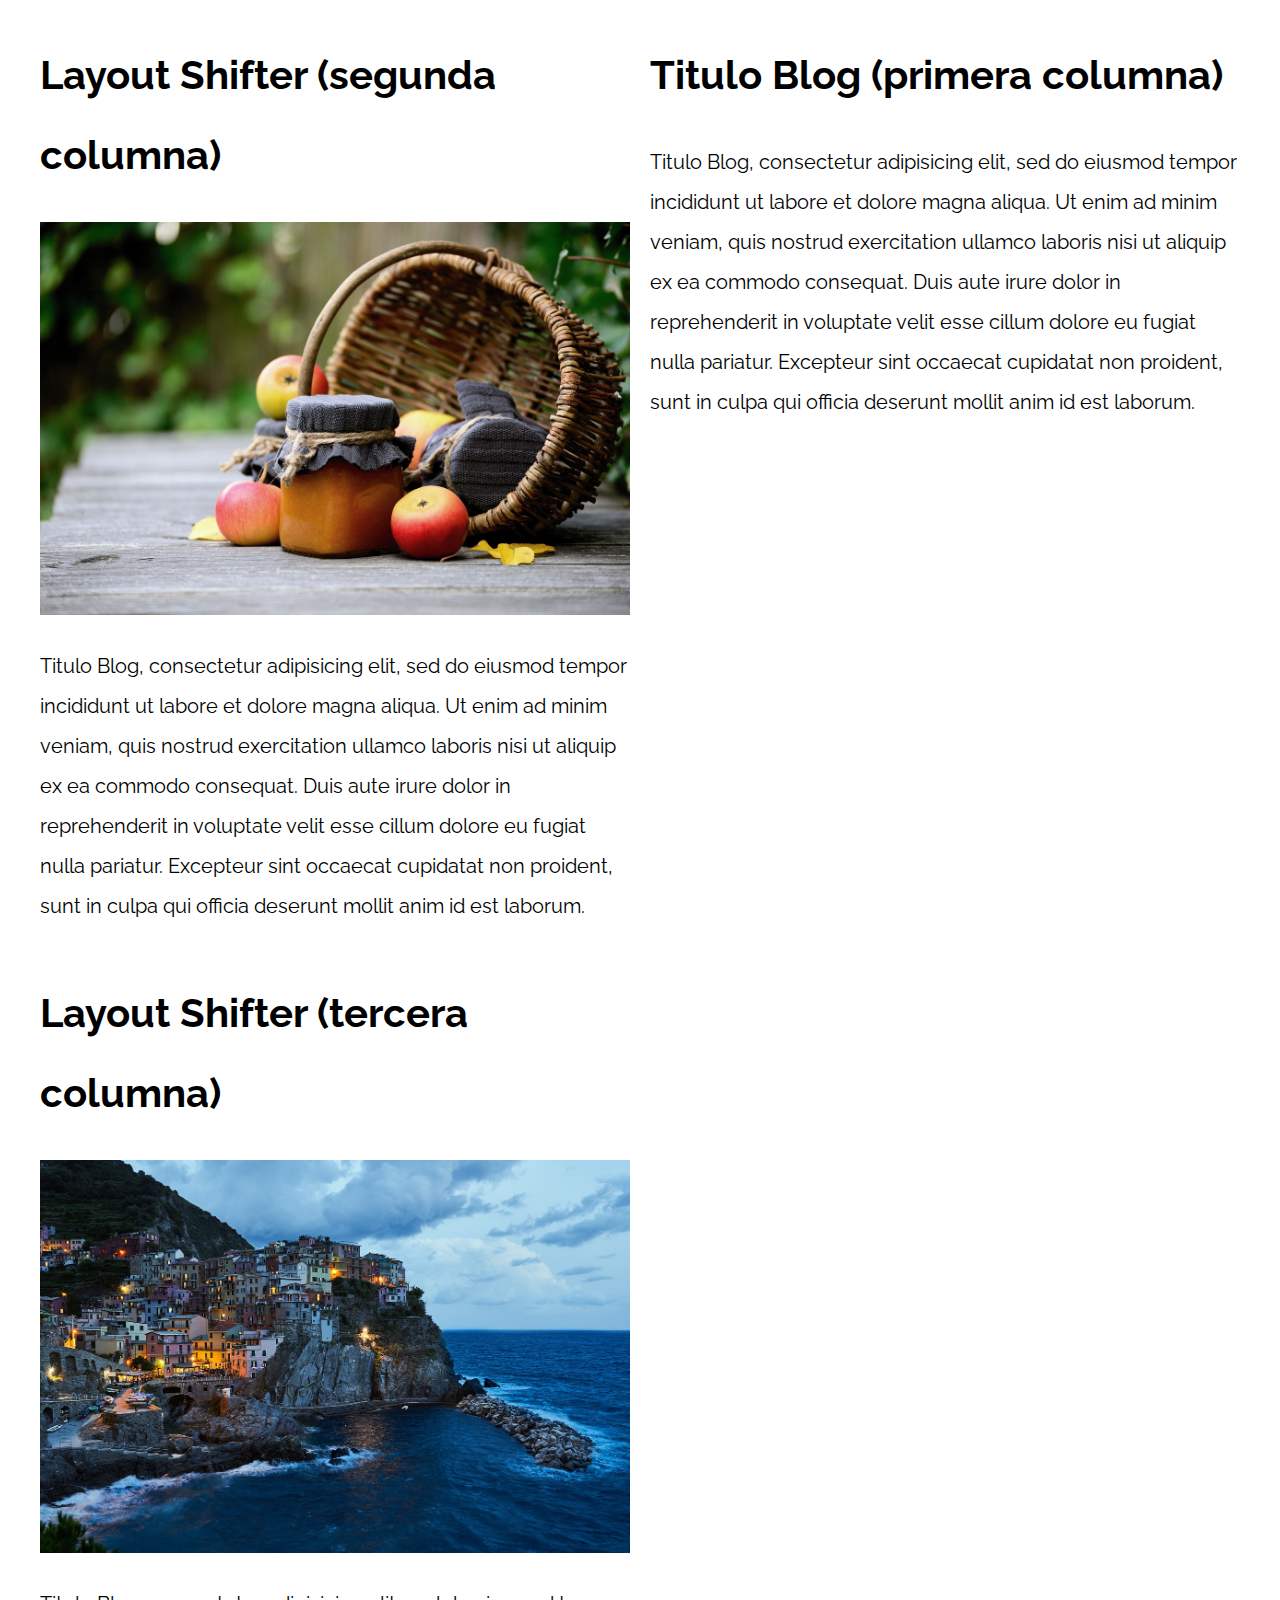
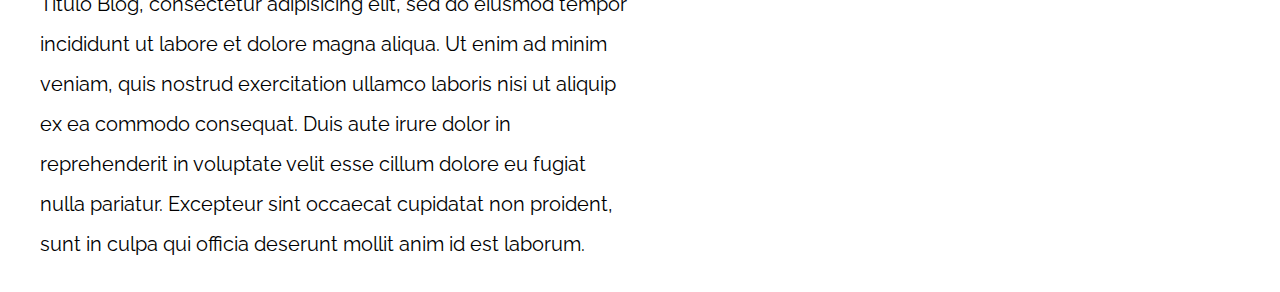
<file: PatronesRWD/11-layout_shifter_css_grid/index.html>
<!DOCTYPE html>
<html>

<head>
    <meta charset="utf-8">
    <title>Patrones Responsive Web Design</title>
    <link rel="stylesheet" href="https://necolas.github.io/normalize.css/8.0.1/normalize.css">
    <link href="https://fonts.googleapis.com/css?family=Raleway:400,700,900" rel="stylesheet">
    <link rel="stylesheet" href="css/styles.css">
    <meta name="viewport" content="width=device-width, initial-scale=1">
</head>

<body>

    <div class="contenedor layout-shifter">
        <aside class="sidebar">
            <h1>Titulo Blog (primera columna)</h1>
            <p>
                Titulo Blog, consectetur adipisicing elit, sed do eiusmod tempor incididunt ut labore et dolore magna aliqua. Ut enim ad minim veniam, quis nostrud exercitation ullamco laboris nisi ut aliquip ex ea commodo consequat. Duis aute irure dolor in reprehenderit
                in voluptate velit esse cillum dolore eu fugiat nulla pariatur. Excepteur sint occaecat cupidatat non proident, sunt in culpa qui officia deserunt mollit anim id est laborum.
            </p>
        </aside>

        <main class="contenido-principal">
            <article class="entrada-blog">
                <h1>Layout Shifter (segunda columna)</h1>
                <img src="img/imagen1.jpg">
                <p>
                    Titulo Blog, consectetur adipisicing elit, sed do eiusmod tempor incididunt ut labore et dolore magna aliqua. Ut enim ad minim veniam, quis nostrud exercitation ullamco laboris nisi ut aliquip ex ea commodo consequat. Duis aute irure dolor in reprehenderit
                    in voluptate velit esse cillum dolore eu fugiat nulla pariatur. Excepteur sint occaecat cupidatat non proident, sunt in culpa qui officia deserunt mollit anim id est laborum.
                </p>
            </article>

            <article class="entrada-blog">
                <h1>Layout Shifter (tercera columna)</h1>
                <img src="img/imagen2.jpg">
                <p>
                    Titulo Blog, consectetur adipisicing elit, sed do eiusmod tempor incididunt ut labore et dolore magna aliqua. Ut enim ad minim veniam, quis nostrud exercitation ullamco laboris nisi ut aliquip ex ea commodo consequat. Duis aute irure dolor in reprehenderit
                    in voluptate velit esse cillum dolore eu fugiat nulla pariatur. Excepteur sint occaecat cupidatat non proident, sunt in culpa qui officia deserunt mollit anim id est laborum.
                </p>
            </article>
        </main>
    </div>

</body>

</html>
</file>
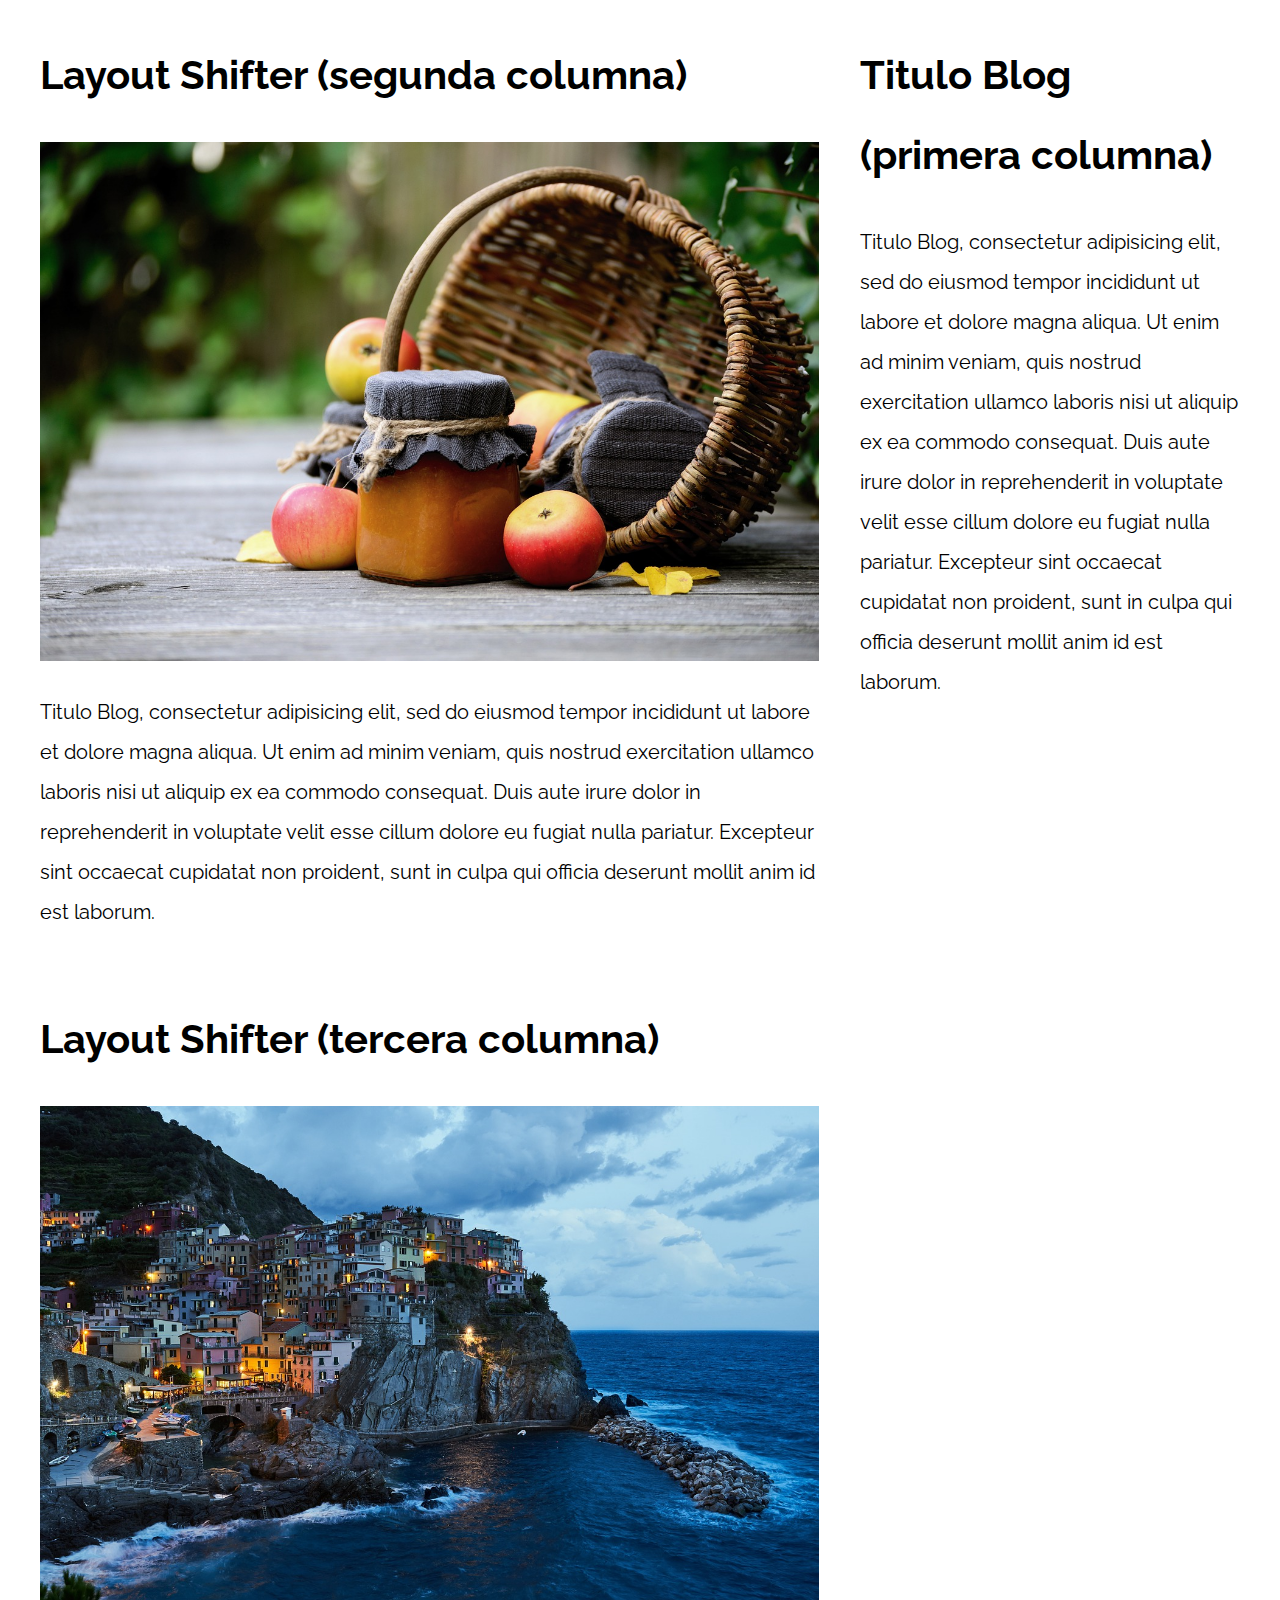
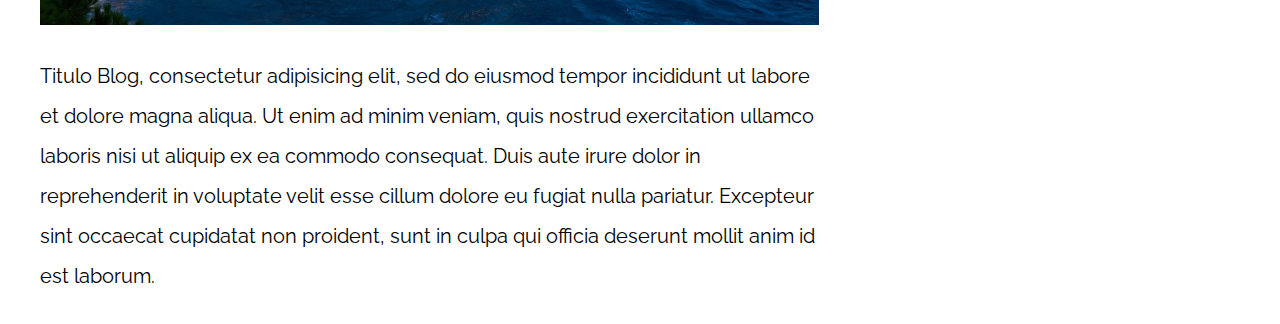
<file: PatronesRWD/12-layout_shifter_flexbox/index.html>
<!DOCTYPE html>
<html>

<head>
    <meta charset="utf-8">
    <title>Patrones Responsive Web Design</title>
    <link rel="stylesheet" href="https://necolas.github.io/normalize.css/8.0.1/normalize.css">
    <link href="https://fonts.googleapis.com/css?family=Raleway:400,700,900" rel="stylesheet">
    <link rel="stylesheet" href="css/styles.css">
    <meta name="viewport" content="width=device-width, initial-scale=1">
</head>

<body>

    <div class="contenedor  layout-shifter">
        <aside class="sidebar">
            <h1>Titulo Blog (primera columna)</h1>
            <p>
                Titulo Blog, consectetur adipisicing elit, sed do eiusmod tempor incididunt ut labore et dolore magna aliqua. Ut enim ad minim veniam, quis nostrud exercitation ullamco laboris nisi ut aliquip ex ea commodo consequat. Duis aute irure dolor in reprehenderit
                in voluptate velit esse cillum dolore eu fugiat nulla pariatur. Excepteur sint occaecat cupidatat non proident, sunt in culpa qui officia deserunt mollit anim id est laborum.
            </p>
        </aside>

        <main class="contenido-principal">
            <article class="entrada-blog">
                <h1>Layout Shifter (segunda columna)</h1>
                <img src="img/imagen1.jpg">
                <p>
                    Titulo Blog, consectetur adipisicing elit, sed do eiusmod tempor incididunt ut labore et dolore magna aliqua. Ut enim ad minim veniam, quis nostrud exercitation ullamco laboris nisi ut aliquip ex ea commodo consequat. Duis aute irure dolor in reprehenderit
                    in voluptate velit esse cillum dolore eu fugiat nulla pariatur. Excepteur sint occaecat cupidatat non proident, sunt in culpa qui officia deserunt mollit anim id est laborum.
                </p>
            </article>

            <article class="entrada-blog">
                <h1>Layout Shifter (tercera columna)</h1>
                <img src="img/imagen2.jpg">
                <p>
                    Titulo Blog, consectetur adipisicing elit, sed do eiusmod tempor incididunt ut labore et dolore magna aliqua. Ut enim ad minim veniam, quis nostrud exercitation ullamco laboris nisi ut aliquip ex ea commodo consequat. Duis aute irure dolor in reprehenderit
                    in voluptate velit esse cillum dolore eu fugiat nulla pariatur. Excepteur sint occaecat cupidatat non proident, sunt in culpa qui officia deserunt mollit anim id est laborum.
                </p>
            </article>
        </main>
    </div>

</body>

</html>
</file>
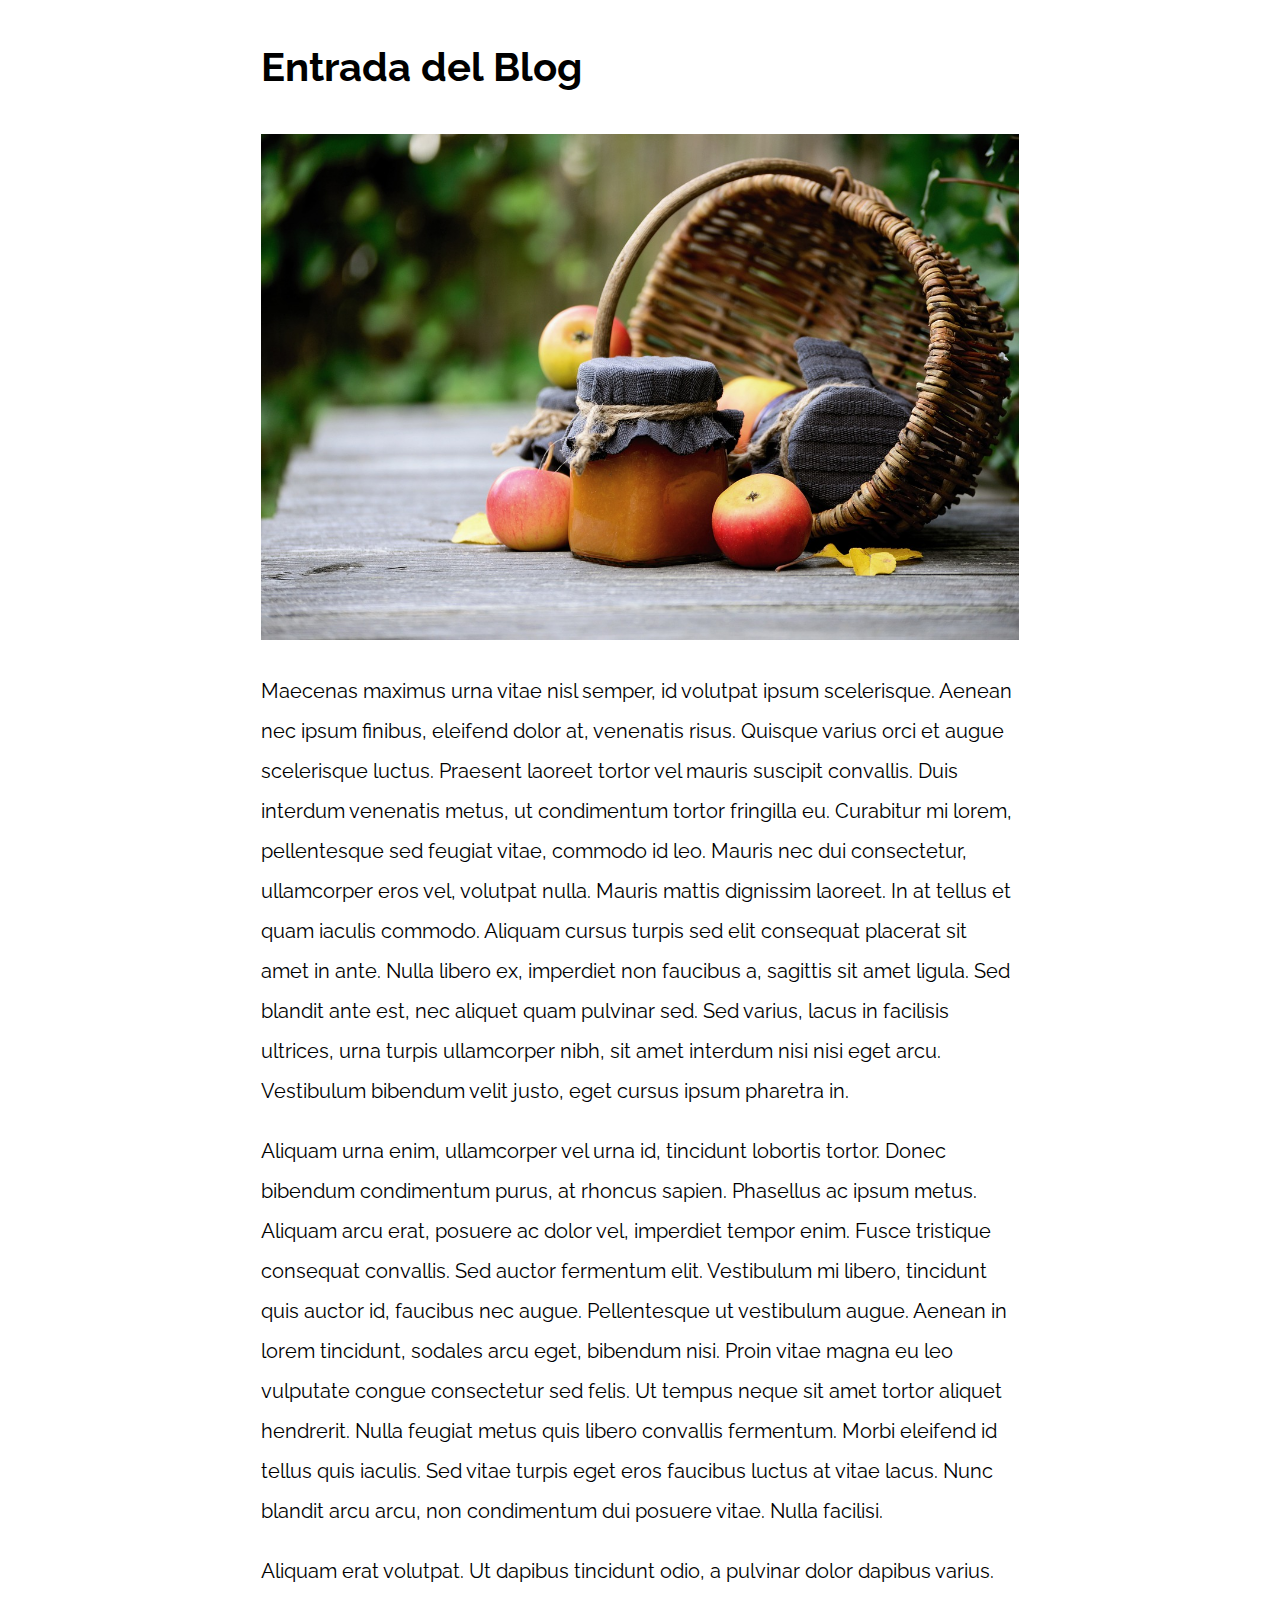
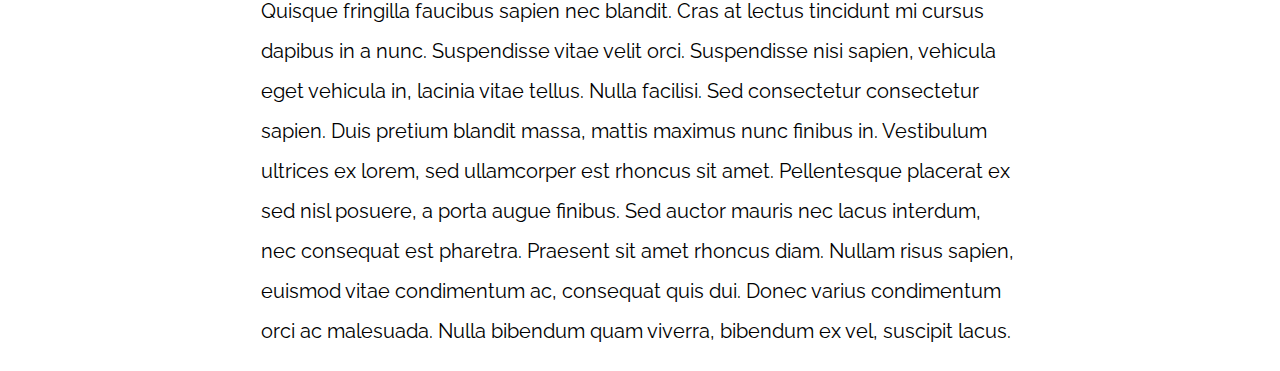
<file: PatronesRWD/13-mostly_fluid/index.html>
<!DOCTYPE html>
<html>

<head>
    <meta charset="utf-8">
    <title>Patrones Responsive Web Design</title>
    <link rel="stylesheet" href="https://necolas.github.io/normalize.css/8.0.1/normalize.css">
    <link href="https://fonts.googleapis.com/css?family=Raleway:400,700,900" rel="stylesheet">
    <link rel="stylesheet" href="css/styles.css">
    <meta name="viewport" content="width=device-width, initial-scale=1">
</head>

<body>

    <div class="contenedor">
        <article class="entrada-blog">
            <h1>Entrada del Blog</h1>
            <img src="img/imagen1.jpg">

            <p>Maecenas maximus urna vitae nisl semper, id volutpat ipsum scelerisque. Aenean nec ipsum finibus, eleifend dolor at, venenatis risus. Quisque varius orci et augue scelerisque luctus. Praesent laoreet tortor vel mauris suscipit convallis. Duis
                interdum venenatis metus, ut condimentum tortor fringilla eu. Curabitur mi lorem, pellentesque sed feugiat vitae, commodo id leo. Mauris nec dui consectetur, ullamcorper eros vel, volutpat nulla. Mauris mattis dignissim laoreet. In at
                tellus et quam iaculis commodo. Aliquam cursus turpis sed elit consequat placerat sit amet in ante. Nulla libero ex, imperdiet non faucibus a, sagittis sit amet ligula. Sed blandit ante est, nec aliquet quam pulvinar sed. Sed varius, lacus
                in facilisis ultrices, urna turpis ullamcorper nibh, sit amet interdum nisi nisi eget arcu. Vestibulum bibendum velit justo, eget cursus ipsum pharetra in.</p>

            <p>Aliquam urna enim, ullamcorper vel urna id, tincidunt lobortis tortor. Donec bibendum condimentum purus, at rhoncus sapien. Phasellus ac ipsum metus. Aliquam arcu erat, posuere ac dolor vel, imperdiet tempor enim. Fusce tristique consequat
                convallis. Sed auctor fermentum elit. Vestibulum mi libero, tincidunt quis auctor id, faucibus nec augue. Pellentesque ut vestibulum augue. Aenean in lorem tincidunt, sodales arcu eget, bibendum nisi. Proin vitae magna eu leo vulputate
                congue consectetur sed felis. Ut tempus neque sit amet tortor aliquet hendrerit. Nulla feugiat metus quis libero convallis fermentum. Morbi eleifend id tellus quis iaculis. Sed vitae turpis eget eros faucibus luctus at vitae lacus. Nunc
                blandit arcu arcu, non condimentum dui posuere vitae. Nulla facilisi.</p>

            <p>Aliquam erat volutpat. Ut dapibus tincidunt odio, a pulvinar dolor dapibus varius. Quisque fringilla faucibus sapien nec blandit. Cras at lectus tincidunt mi cursus dapibus in a nunc. Suspendisse vitae velit orci. Suspendisse nisi sapien,
                vehicula eget vehicula in, lacinia vitae tellus. Nulla facilisi. Sed consectetur consectetur sapien. Duis pretium blandit massa, mattis maximus nunc finibus in. Vestibulum ultrices ex lorem, sed ullamcorper est rhoncus sit amet. Pellentesque
                placerat ex sed nisl posuere, a porta augue finibus. Sed auctor mauris nec lacus interdum, nec consequat est pharetra. Praesent sit amet rhoncus diam. Nullam risus sapien, euismod vitae condimentum ac, consequat quis dui. Donec varius
                condimentum orci ac malesuada. Nulla bibendum quam viverra, bibendum ex vel, suscipit lacus.</p>
        </article>

    </div>

</body>

</html>
</file>
<file: JavaScriptCursoUdemy/IntroduccionJS/css/style.css>
body {
    background: #4b6cb7;  /* fallback for old browsers */
    background: -webkit-linear-gradient(to right, #182848, #4b6cb7);  /* Chrome 10-25, Safari 5.1-6 */
    background: linear-gradient(to right, #182848, #4b6cb7); /* W3C, IE 10+/ Edge, Firefox 16+, Chrome 26+, Opera 12+, Safari 7+ */
}

h1, p, a {
    font-family: 'Carrois Gothic SC', sans-serif;
    display: block;
    text-align: center;
    line-height:.8;
    color: white;
}
.contenido {
    max-width: 1200px;
    margin: 5rem auto 0 auto;
    color: white;
    font-size: 3rem;
    font-family: 'Carrois Gothic SC', sans-serif;
}
h1 {
    font-size: 4rem;
}
a {
    font-size: 1.4rem;
}
p {
    font-size: 2.2rem;
}

.hashtag {
    font-family: Arial, Helvetica, sans-serif;
}
</file>
<file: PatronesRWD/01-2columnas_iguales_css_grid/css/styles.css>
html {
    box-sizing: border-box;
    font-size: 62.5%;
}

*,
*:before,
*:after {
    box-sizing: inherit;
}

body {
    font-family: 'Raleway', sans-serif;
    font-size: 1.6rem;
}

img {
    max-width: 100%;
}

h1 {
    font-size: 4rem;
}

.contenedor {
    max-width: 1200px;
    width: 95%;
    margin: 0 auto;
}

.entrada-blog a {
    display: inline-block;
    background-color: #2196F3;
    color: white;
    padding: 10px 20px;
    text-decoration: none;
    font-weight: bold;
    text-transform: uppercase;
}

/** CODIGO AQUI **/

@media (min-width: 768px){
    .dos-columnas{
        display: grid;
        grid-template-columns:50% 50%;
        grid-template-columns: repeat(2, 50%);
        grid-template-columns: 1fr, 1fr;
        grid-template-columns: repeat(2, 1fr);
        column-gap: 2rem;
    }
}
</file>
<file: PatronesRWD/02-2columnas_iguales_flexbox/css/styles.css>
html {
    box-sizing: border-box;
    font-size: 62.5%;
}

*,
*:before,
*:after {
    box-sizing: inherit;
}

body {
    font-family: 'Raleway', sans-serif;
    font-size: 1.6rem;
}

img {
    max-width: 100%;
}

h1 {
    font-size: 4rem;
}

.contenedor {
    max-width: 1200px;
    width: 95%;
    margin: 0 auto;
}

.entrada-blog a {
    display: inline-block;
    background-color: #2196F3;
    color: white;
    padding: 10px 20px;
    text-decoration: none;
    font-weight: bold;
    text-transform: uppercase;
}

/** CODIGO AQUI **/

@media (min-width: 768px){
    .dos-columnas{
        display: flex;
        justify-content: space-between; /*Alinear contenido de izquierda a derecha.*/
        gap: 2rem; /*Forma nueva de separa el contenido*/
    }
 /*Forma anterior de separa el contenido*/
    .entrada-blog{
        /* flex-basis: calc(50% -1rem); */
        flex: 0 0 calc(50% -1rem); /*toma tres valores 1 factor de crecimiento, 2 factor de hacerlo mas pequeño, 3 su tamaño base*/
    }
}
</file>
<file: PatronesRWD/03-3columnas_iguales_css_grid/css/styles.css>
html {
    box-sizing: border-box;
    font-size: 62.5%;
}

*,
*:before,
*:after {
    box-sizing: inherit;
}

body {
    font-family: 'Raleway', sans-serif;
    font-size: 1.6rem;
}

img {
    max-width: 100%;
}

h1 {
    font-size: 4rem;
}

.contenedor {
    max-width: 1200px;
    width: 95%;
    margin: 0 auto;
}

.entrada-blog a {
    display: inline-block;
    background-color: #2196F3;
    color: white;
    padding: 10px 20px;
    text-decoration: none;
    font-weight: bold;
    text-transform: uppercase;
}

/** CODIGO AQUI **/

@media (min-width: 768px){

    .tres-columnas{
        display: grid;
        /* grid-template-columns: 33.3% 33.3% 33.3%; */
         /* grid-template-columns: repeat(3, 33.3%);  */
        /* grid-template-columns: 1fr 1fr 1fr;  */
        grid-template-columns: repeat(3, 1fr);
        column-gap: 2rem;
    }
    
}
</file>
<file: PatronesRWD/04-3columnas_iguales_flexbox/css/styles.css>
html {
    box-sizing: border-box;
    font-size: 62.5%;
}

*,
*:before,
*:after {
    box-sizing: inherit;
}

body {
    font-family: 'Raleway', sans-serif;
    font-size: 1.6rem;
}

img {
    max-width: 100%;
}

h1 {
    font-size: 4rem;
}

.contenedor {
    max-width: 1200px;
    width: 95%;
    margin: 0 auto;
}

.entrada-blog a {
    display: inline-block;
    background-color: #2196F3;
    color: white;
    padding: 10px 20px;
    text-decoration: none;
    font-weight: bold;
    text-transform: uppercase;
}

/** CODIGO AQUI **/

@media (min-width: 768px){
    .tres-columnas{
        display: flex;
        gap: 2rem;
        justify-content: space-between;
    }

    .entrada-blog{
        flex: 0 0 calc(33.3% - 1rem);
    } 
}
</file>
<file: PatronesRWD/05-3columnas_css_grid/css/styles.css>
html {
    box-sizing: border-box;
    font-size: 62.5%;
}

*,
*:before,
*:after {
    box-sizing: inherit;
}

body {
    font-family: 'Raleway', sans-serif;
    font-size: 1.6rem;
    line-height: 2;
}

img {
    max-width: 100%;
}

h1 {
    font-size: 4rem;
}

h2 {
    font-size: 3.2rem;
}

.contenedor {
    max-width: 1200px;
    width: 95%;
    margin: 0 auto;
}

p {
    font-size: 2rem;
}

.entrada-blog a {
    display: inline-block;
    background-color: #2196F3;
    color: white;
    padding: 10px 20px;
    text-decoration: none;
    font-weight: bold;
    text-transform: uppercase;
}


/** CODIGO AQUI **/

@media (min-width: 768px){
    .contenedor-grid{
        display: grid;
        grid-template-areas: "izquierda contenido derecha";
        grid-template-columns: 1fr 3fr 1fr;
        grid-auto-flow: column;
        column-gap: 2rem;
    }

    .contenido-principal{
        /* grid-column: 2 / 3; */
        grid-area: contenido;
    }

    .sidebar-1{
        /* grid-column: 1 / 2; */
        grid-area: izquierda;
    }
}
</file>
<file: PatronesRWD/06-3columnas_flexbox/css/styles.css>
html {
    box-sizing: border-box;
    font-size: 62.5%;
}

*,
*:before,
*:after {
    box-sizing: inherit;
}

body {
    font-family: 'Raleway', sans-serif;
    font-size: 1.6rem;
    line-height: 2;
}

img {
    max-width: 100%;
}

h1 {
    font-size: 4rem;
}

h2 {
    font-size: 3.2rem;
}

p {
    font-size: 2rem;
}

.contenedor {
    max-width: 1200px;
    width: 95%;
    margin: 0 auto;
}

.entrada-blog a {
    display: inline-block;
    background-color: #2196F3;
    color: white;
    padding: 10px 20px;
    text-decoration: none;
    font-weight: bold;
    text-transform: uppercase;
}

/** CODIGO AQUI **/

@media (min-width: 768px){
    .contenedor-flex{
        display: flex;
        justify-content: space-between;
    }

    .contenido-principal{
        flex-basis: calc(60% - 1rem);
    }

    .sidebar{
        flex-basis: calc(20% - 1rem);
    }

    .sidebar-1{
        order: -1;
    }
}
</file>
<file: PatronesRWD/07-column_drop_css_grid/css/styles.css>
html {
  box-sizing: border-box;
  font-size: 62.5%;
}

*,
*:before,
*:after {
  box-sizing: inherit;
}

body {
  font-family: "Raleway", sans-serif;
  font-size: 1.6rem;
  line-height: 2;
}

img {
  max-width: 100%;
}

h1 {
  font-size: 4rem;
}

h2 {
  font-size: 3.2rem;
}

p {
  font-size: 2rem;
}

.contenedor {
  max-width: 1200px;
  width: 95%;
  margin: 0 auto;
}

.entrada-blog a {
  display: inline-block;
  background-color: #2196f3;
  color: white;
  padding: 10px 20px;
  text-decoration: none;
  font-weight: bold;
  text-transform: uppercase;
}

/** CODIGO AQUI **/

@media (min-width: 480px) {
  .column-drop-css {
    display: grid;
    grid-template-columns: repeat(2, 1fr);
    gap: 2rem;
  }
  .primera {
    grid-column: 1 / 3;
    grid-row: 2 / 3;
  }
  .segunda {
    grid-column: 2 / 3;
    grid-row: 1 / 3;
  }
}

@media (min-width: 768px) {
  .column-drop-css {
    grid-template-columns: repeat(3, 1fr);
    gap: 2rem;
  }
  .primera {
    grid-column: 2 / 3;
    grid-row: unset;
  }

  .segunda {
    grid-column: 3 / 4;
    grid-row: unset;
  }
}
</file>
<file: PatronesRWD/08-column_drop_flexbox/css/styles.css>
html {
    box-sizing: border-box;
    font-size: 62.5%;
}

*,
*:before,
*:after {
    box-sizing: inherit;
}

body {
    font-family: 'Raleway', sans-serif;
    font-size: 1.6rem;
    line-height: 2;
}

img {
    max-width: 100%;
}

h1 {
    font-size: 4rem;
}

h2 {
    font-size: 3.2rem;
}

p {
    font-size: 2rem;
}

.contenedor {
    max-width: 1200px;
    width: 95%;
    margin: 0 auto;
}

.entrada-blog a {
    display: inline-block;
    background-color: #2196F3;
    color: white;
    padding: 10px 20px;
    text-decoration: none;
    font-weight: bold;
    text-transform: uppercase;
}

/** CODIGO AQUI **/

@media (min-width: 480px){
    .column-drop-flex{
        display: flex;
        justify-content: space-between;
        flex-wrap: wrap;
    }

    .contenido-principal, .primera{
        flex-basis: calc(50% - 1rem);
    }
}

@media (min-width: 768px){
    .contenido-principal,
    .primera,
    .segunda{
        flex: 0 0 calc(33.3% - 2rem);
    }
}
</file>
<file: PatronesRWD/09-con_sidebar_css_grid/css/styles.css>
html {
  box-sizing: border-box;
  font-size: 62.5%;
}

*,
*:before,
*:after {
  box-sizing: inherit;
}

body {
  font-family: "Raleway", sans-serif;
  font-size: 1.6rem;
  line-height: 2;
}

img {
  max-width: 100%;
}

h1 {
  font-size: 4rem;
}

h2 {
  font-size: 3.2rem;
}

p {
  font-size: 2rem;
}

.contenedor {
  max-width: 1200px;
  width: 95%;
  margin: 0 auto;
}

.entrada-blog a {
  display: inline-block;
  background-color: #2196f3;
  color: white;
  padding: 10px 20px;
  text-decoration: none;
  font-weight: bold;
  text-transform: uppercase;
}

/** CODIGO AQUI **/

@media (min-width: 768px) {
  .con-sidebar {
    display: grid;
    grid-template-columns: 3fr 1fr;
    column-gap: 4rem;
    grid-auto-flow: column;
  }

  aside {
    grid-column: 2 / 3;
  }

}
</file>
<file: PatronesRWD/10-con_sidebar_flexbox/css/styles.css>
html {
    box-sizing: border-box;
    font-size: 62.5%;
}

*,
*:before,
*:after {
    box-sizing: inherit;
}

body {
    font-family: 'Raleway', sans-serif;
    font-size: 1.6rem;
    line-height: 2;
}

img {
    max-width: 100%;
}

h1 {
    font-size: 4rem;
}

h2 {
    font-size: 3.2rem;
}

p {
    font-size: 2rem;
}

.contenedor {
    max-width: 1200px;
    width: 95%;
    margin: 0 auto;
}

.entrada-blog a {
    display: inline-block;
    background-color: #2196F3;
    color: white;
    padding: 10px 20px;
    text-decoration: none;
    font-weight: bold;
    text-transform: uppercase;
}


/** CODIGO AQUI **/

@media (min-width: 768px){
    .con-sidebar-flex{
        display: flex;
        gap: 2rem;
    }
    aside{
        flex: 1;
    }
    article{
        flex: 3;
    }
}
</file>
<file: PatronesRWD/11-layout_shifter_css_grid/css/styles.css>
html {
  box-sizing: border-box;
  font-size: 62.5%;
}

*,
*:before,
*:after {
  box-sizing: inherit;
}

body {
  font-family: "Raleway", sans-serif;
  font-size: 1.6rem;
  line-height: 2;
}

img {
  max-width: 100%;
}

h1 {
  font-size: 4rem;
}

h2 {
  font-size: 3.2rem;
}

p {
  font-size: 2rem;
}

.contenedor {
  max-width: 1200px;
  width: 95%;
  margin: 0 auto;
}

.entrada-blog a {
  display: inline-block;
  background-color: #2196f3;
  color: white;
  padding: 10px 20px;
  text-decoration: none;
  font-weight: bold;
  text-transform: uppercase;
}

/** CODIGO AQUI **/

@media (min-width: 768px) {
  .layout-shifter {
    display: grid;
    grid-template-areas:
      "contenido"
      "inferior";
  }

  .sidebar {
    grid-area: inferior;
  }

  .contenido-principal {
    grid-area: contenido;
    display: grid;
    grid-template-areas: "entrada1 entrada2";
    grid-template-columns: repeat(2, 1fr);
    column-gap: 3rem;
  }
}
@media (min-width: 992px) {
  .layout-shifter {
    grid-template-areas: "contenido sidebar";
    column-gap: 2rem;
  }

  .sidebar {
    grid-area: sidebar;
  }

  .contenido-principal {
    grid-area: contenido;

    grid-template-areas: "entrada1"
                         "entrada2";
    grid-template-columns: unset;
  }
}
</file>
<file: PatronesRWD/12-layout_shifter_flexbox/css/styles.css>
html {
  box-sizing: border-box;
  font-size: 62.5%;
}

*,
*:before,
*:after {
  box-sizing: inherit;
}

body {
  font-family: "Raleway", sans-serif;
  font-size: 1.6rem;
  line-height: 2;
}

img {
  max-width: 100%;
}

h1 {
  font-size: 4rem;
}

h2 {
  font-size: 3.2rem;
}

p {
  font-size: 2rem;
}

.contenedor {
  max-width: 1200px;
  width: 95%;
  margin: 0 auto;
}

.entrada-blog a {
  display: inline-block;
  background-color: #2196f3;
  color: white;
  padding: 10px 20px;
  text-decoration: none;
  font-weight: bold;
  text-transform: uppercase;
}

/** CODIGO AQUI **/

@media (min-width: 768px) {
  .layout-shifter {
    display: flex;
    flex-direction: column-reverse;
  }
  .contenido-principal {
    display: flex;
    gap: 2rem;
  }
}

@media (min-width: 992px) {
  .layout-shifter {
    flex-direction: row;
    justify-content: space-between;
  }

  .contenido-principal {
    flex: 0 0 calc(66.6% - 2rem);
    flex-wrap: wrap;
  }

  .sidebar {
    flex: 0 0 calc(33.3% - 2rem);
    order: 2;
  }
  .entrada-blog {
    flex: 0 0 100%;
  }
}
</file>
<file: PatronesRWD/13-mostly_fluid/css/styles.css>
html {
  box-sizing: border-box;
  font-size: 62.5%;
}

*,
*:before,
*:after {
  box-sizing: inherit;
}

body {
  font-family: "Raleway", sans-serif;
  font-size: 1.6rem;
  line-height: 2;
}
h1 {
  font-size: 4rem;
}

h2 {
  font-size: 3.2rem;
}

p {
  font-size: 2rem;
}

.entrada-blog a {
  display: inline-block;
  background-color: #2196f3;
  color: white;
  padding: 10px 20px;
  text-decoration: none;
  font-weight: bold;
  text-transform: uppercase;
}

/** CODIGO AQUI **/

.contenedor {
  max-width: 120rem;
  width: 95%;
  margin: 0 auto;
}

@media (min-width: 768px) {
  .contenedor {
    width: 80%;
  }
}
@media (min-width: 992px) {
  .contenedor {
    width: 60%;
  }
}

img {
  max-width: 100%;
}
</file>
